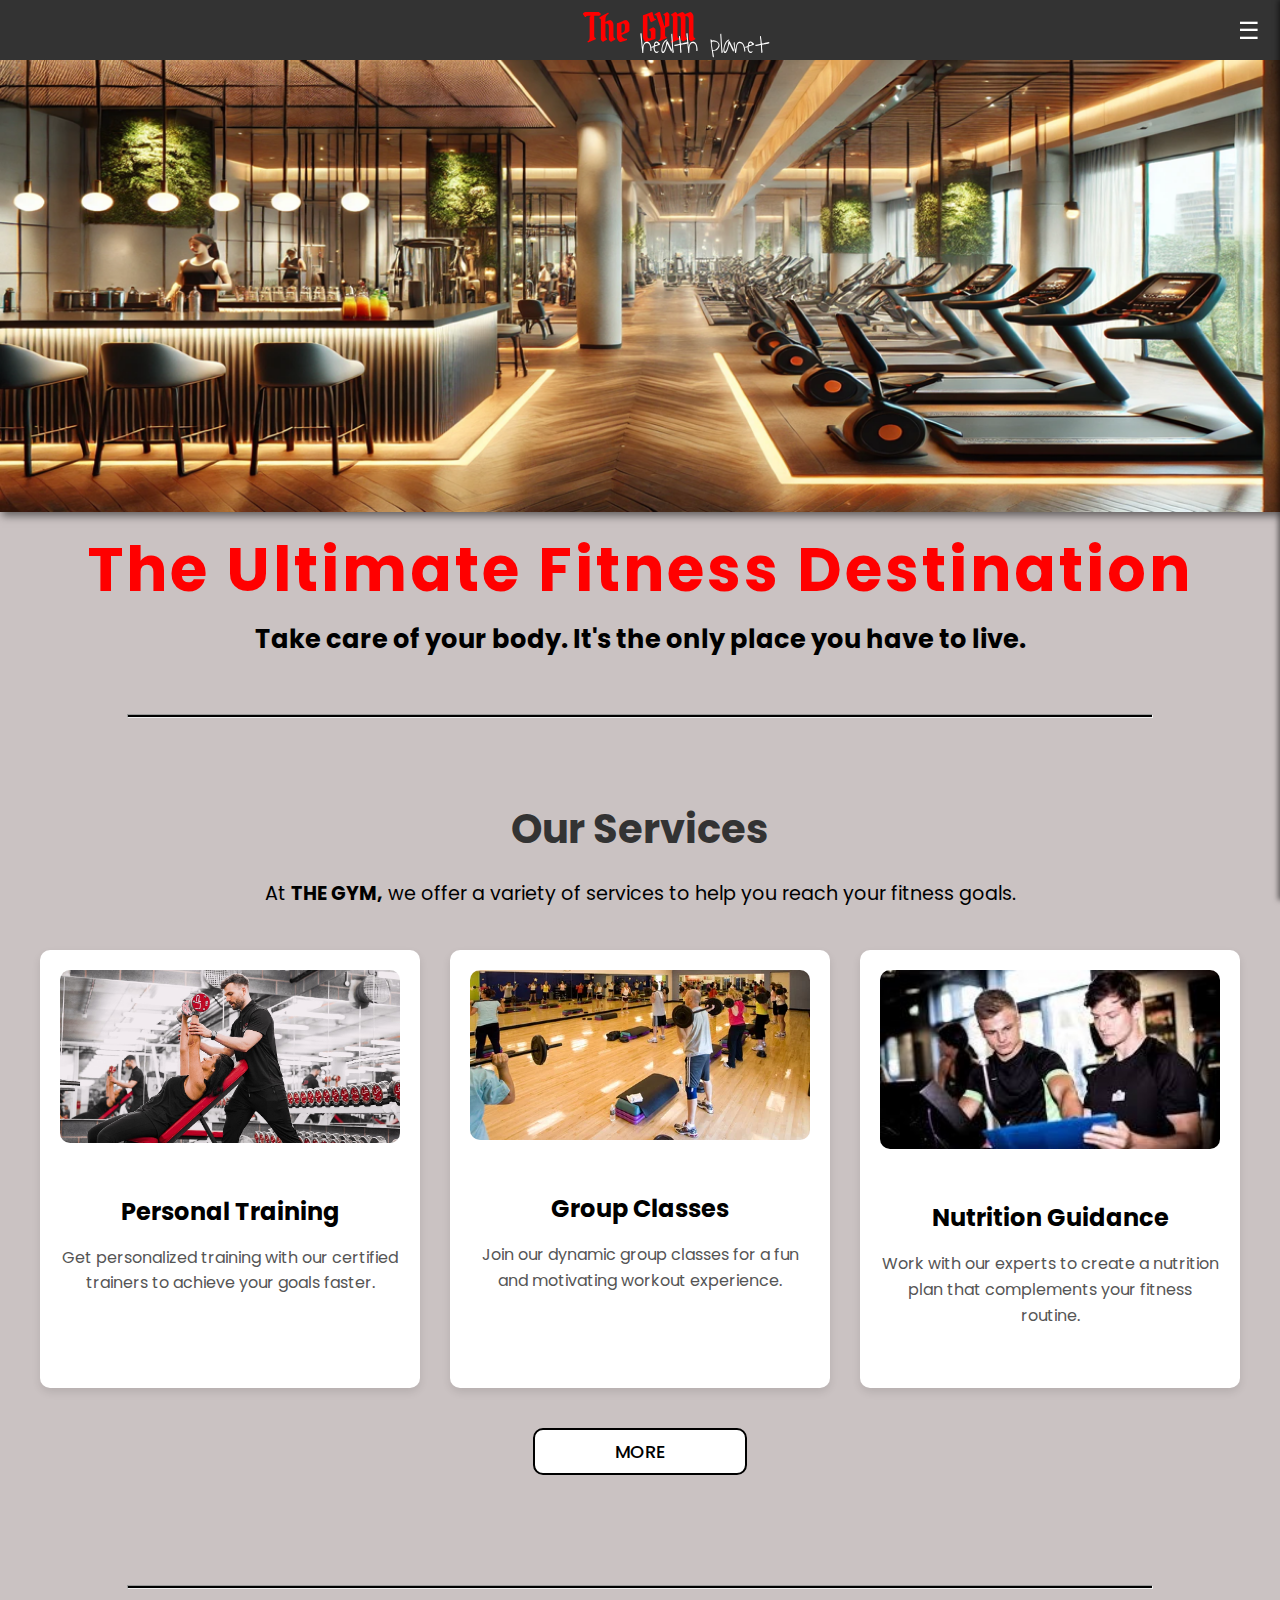
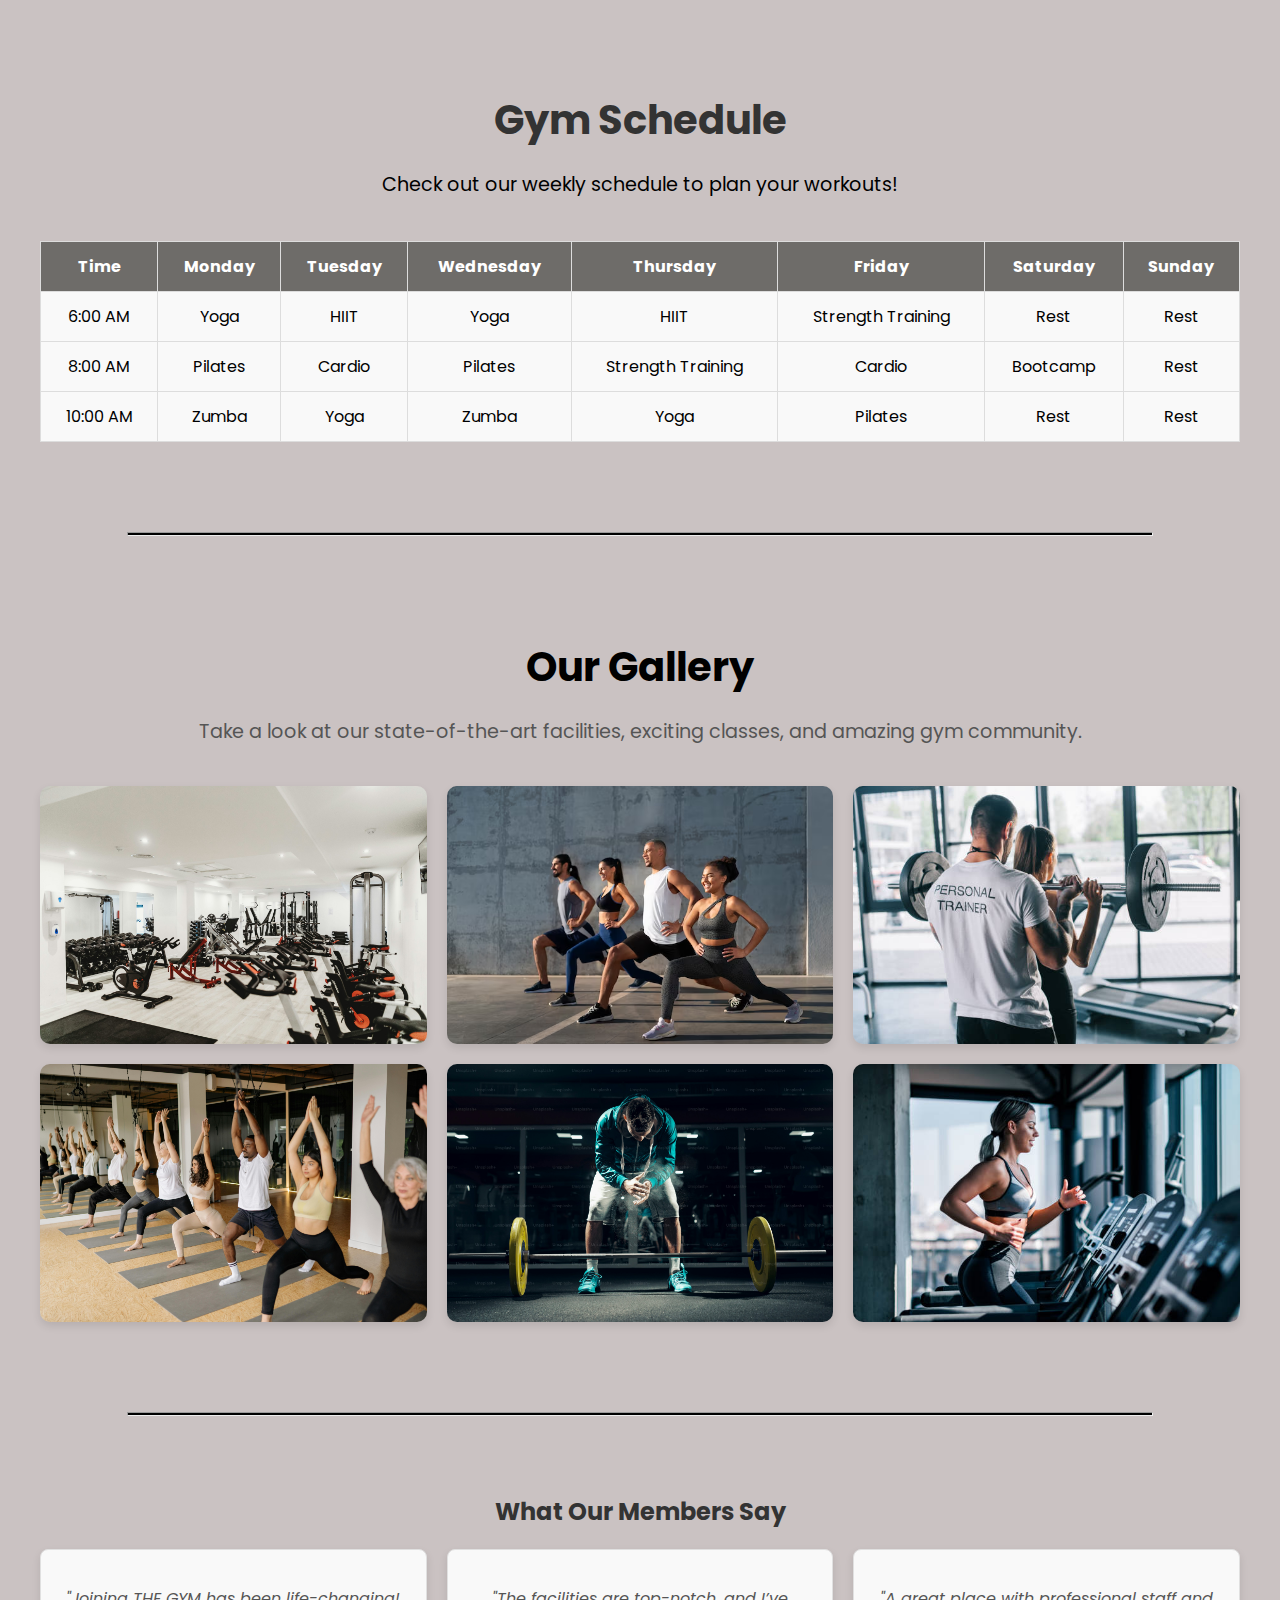
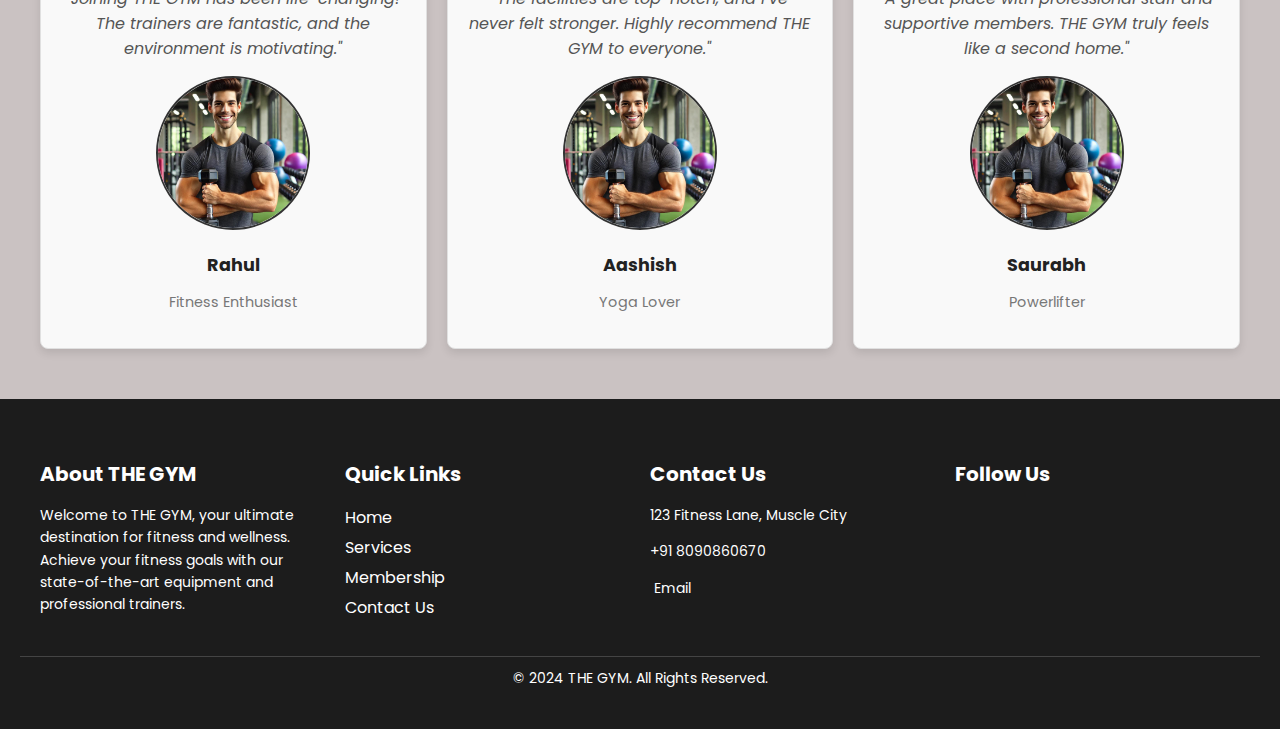
<file: index.html>
<!DOCTYPE html>
<html lang="en">
<head>
  <meta charset="UTF-8">
  <meta name="viewport" content="width=device-width, initial-scale=1.0">
  <title>The GYM | Fitness</title>
  <link rel="stylesheet" href="style.css">
  <link rel="logo" href="images/logo.png">
    
  <link href="https://fonts.googleapis.com/css2?family=Bokor&family=Poppins:ital,wght@0,100;0,200;0,300;0,400;0,500;0,600;0,700;0,800;0,900;1,100;1,200;1,300;1,400;1,500;1,600;1,700;1,800;1,900&family=Waiting+for+the+Sunrise&display=swap" rel="stylesheet">
  <link
      href="https://fonts.googleapis.com/css2?family=Bokor&family=Waiting+for+the+Sunrise&display=swap" rel="stylesheet"/>
    <link
      href="https://fonts.googleapis.com/css2?family=Bokor&display=swap" rel="stylesheet"/>
      <link rel="stylesheet" href="https://cdnjs.cloudflare.com/ajax/libs/font-awesome/6.7.1/css/all.min.css" integrity="sha512-5Hs3dF2AEPkpNAR7UiOHba+lRSJNeM2ECkwxUIxC1Q/FLycGTbNapWXB4tP889k5T5Ju8fs4b1P5z/iB4nMfSQ==" crossorigin="anonymous" referrerpolicy="no-referrer" />
</head>
<body>
  <nav class="navbar">
    <div class="logo">
    
       The GYM
    </div>
    
    <div class="tag" id="tag">health planet</div>
    <div class="menu-toggle" id="menu-toggle">&#9776;</div>
  </nav>

  <div class="sidebar" id="sidebar">
    <div class="close-btn" id="close-btn">&times;</div>
    <ul class="sidebar-menu">
      <li><a href="#"><i class="fa-solid fa-house"></i>Home</a></li>
      <li><a href="#services"><i class="fa-solid fa-screwdriver-wrench"></i>Services</a></li>
      <li><a href="#schedule"><i class="fa-solid fa-clipboard-list"></i>Schedule</a></li>
      <li><a href="memberships.html
        "><i class="fa-solid fa-coins"></i>Membership</a></li>
      <li><a href="about.html"><i class="fa-solid fa-address-card"></i>About Us</a></li>
      <li><a href="contactus.html"><i class="fa-solid fa-address-book"></i>Contact Us</a></li>
      <li><a href="#gallery"><i class="fa-solid fa-image"></i>Gallery</a></li>
      <li><a href="ourgym.html"><i class="fa-solid fa-code-branch"></i>Our Branches</a></li>
      <li><a href="#testimonials"><i class="fa-solid fa-comments"></i>Testimonials</a></li>
    </ul>
    <div class="login">
      <a href="login.html">Login</a>
      <a href="register.html">Register</a>
    </div>
  </div>
  <div class="overlay" id="overlay"></div>
 
    <div class="slideshow-container">
      <!-- Slides -->
      <div class="mySlides fade">
        <img src="images/slide1.png" alt="Slide 1">
      </div>
      <div class="mySlides fade">
        <img src="images/slide2.png" alt="Slide 2">
      </div>
      <div class="mySlides fade">
        <img src="images/slide3.png" alt="Slide 3">
      </div>
      <div class="heading">
        <h1>The Ultimate Fitness Destination</h1>
        <p>Take care of your body. It's the only place you have to live.</p>
      </div>
    </div>  

<hr>


    <section class="services-section" id="services">
      <div class="container">
        <h2>Our Services</h2>
        <p>At <b>THE GYM,</b> we offer a variety of services to help you reach your fitness goals.</p>
        <div class="services">
          <div class="service-item">
            <img src="images/services1.jpg" alt="Personal Training">
            <h3>Personal Training</h3>
            <p>Get personalized training with our certified trainers to achieve your goals faster.</p>
          </div>
          <div class="service-item">
            <img src="images/services2.avif" alt="Group Classes">
            <h3>Group Classes</h3>
            <p>Join our dynamic group classes for a fun and motivating workout experience.</p>
          </div>
          <div class="service-item">
            <img src="images/services3.jpg" alt="Nutrition Guidance">
            <h3>Nutrition Guidance</h3>
            <p>Work with our experts to create a nutrition plan that complements your fitness routine.</p>
          </div>
        </div>
      </div>
      <button class="more-btn">MORE</button>
    </section>
    <hr>

    <section class="schedule-section" id="schedule">
      <div class="container">
        <h2>Gym Schedule</h2>
        <p>Check out our weekly schedule to plan your workouts!</p>
        <div class="schedule-table">
          <table>
            <thead>
              <tr>
                <th>Time</th>
                <th>Monday</th>
                <th>Tuesday</th>
                <th>Wednesday</th>
                <th>Thursday</th>
                <th>Friday</th>
                <th>Saturday</th>
                <th>Sunday</th>
              </tr>
            </thead>
            <tbody>
              <tr>
                <td>6:00 AM</td>
                <td>Yoga</td>
                <td>HIIT</td>
                <td>Yoga</td>
                <td>HIIT</td>
                <td>Strength Training</td>
                <td>Rest</td>
                <td>Rest</td>
              </tr>
              <tr>
                <td>8:00 AM</td>
                <td>Pilates</td>
                <td>Cardio</td>
                <td>Pilates</td>
                <td>Strength Training</td>
                <td>Cardio</td>
                <td>Bootcamp</td>
                <td>Rest</td>
              </tr>
              <tr>
                <td>10:00 AM</td>
                <td>Zumba</td>
                <td>Yoga</td>
                <td>Zumba</td>
                <td>Yoga</td>
                <td>Pilates</td>
                <td>Rest</td>
                <td>Rest</td>
              </tr>
              <!-- Add more rows as needed -->
            </tbody>
          </table>
        </div>
      </div>
    </section>
    <hr>
    <section class="gallery" id="gallery">
      <h2>Our Gallery</h2>
      <p>Take a look at our state-of-the-art facilities, exciting classes, and amazing gym community.</p>
      <div class="gallery-container">
        <div class="gallery-item"><img src="images/gym equipment.jpg" alt="Gym Equipment"></div>
        <div class="gallery-item"><img src="images/group workout.avif" alt="Group Workout"></div>
        <div class="gallery-item"><img src="images/personal training.jpg" alt="Personal Training"></div>
        <div class="gallery-item"><img src="images/yoga.jpg" alt="Yoga Class"></div>
        <div class="gallery-item"><img src="images/weight lifting.jpg" alt="Weightlifting Area"></div>
        <div class="gallery-item"><img src="images/cardio machine.jpg" alt="Cardio Machines"></div>
      </div>
    </section>
    <hr>
    <section class="testimonials" id="testimonials">
      <div class="container">
        <h2 class="section-title">What Our Members Say</h2>
        <div class="testimonial-grid">
          <div class="testimonial">
            <p class="quote">"Joining THE GYM has been life-changing! The trainers are fantastic, and the environment is motivating."</p>
            <div class="author">
              <img src="images/review1.jpg" alt="John Doe">
              <h4>Rahul</h4>
              <p>Fitness Enthusiast</p>
            </div>
          </div>
          <div class="testimonial">
            <p class="quote">"The facilities are top-notch, and I’ve never felt stronger. Highly recommend THE GYM to everyone."</p>
            <div class="author">
              <img src="images/review1.jpg" alt="Jane Smith">
              <h4>Aashish</h4>
              <p>Yoga Lover</p>
            </div>
          </div>
          <div class="testimonial">
            <p class="quote">"A great place with professional staff and supportive members. THE GYM truly feels like a second home."</p>
            <div class="author">
              <img src="images/review1.jpg" alt="Michael Brown">
              <h4>Saurabh</h4>
              <p>Powerlifter</p>
            </div>
          </div>
        </div>
      </div>
    </section>
    

    <footer class="gym-footer">
      <div class="footer-container">
        <!-- About Section -->
        <div class="footer-about">
          <h3>About THE GYM</h3>
          <p>Welcome to THE GYM, your ultimate destination for fitness and wellness. Achieve your fitness goals with our state-of-the-art equipment and professional trainers.</p>
        </div>
    
        <!-- Quick Links -->
        <div class="footer-links">
          <h3>Quick Links</h3>
          <ul>
            <li><a href="index.html">Home</a></li>
            <li><a href="#services">Services</a></li>
            <li><a href="membership.html">Membership</a></li>
            <li><a href="contactus.html">Contact Us</a></li>
          </ul>
        </div>
    
        <!-- Contact Section -->
        <div class="footer-contact">
          <h3>Contact Us</h3>
          <p><i class="fa fa-map-marker"></i> 123 Fitness Lane, Muscle City</p>
          <p><i class="fa fa-phone"></i> +91 8090860670</p>
          <p><i class="fa fa-envelope"></i>&nbsp;<a style="color: white; text-decoration: none;" href="mailto:himanshu560hi@gmail.com" class="icon-email">Email</a></p>
        </div>
    
        <!-- Social Media Section -->
        <div class="footer-social">
          <h3>Follow Us</h3>
          <div class="social-icons">
            <a href="#"><i class="fa-brands fa-whatsapp"></i></a>
            <a href="#"><i class="fa-brands fa-twitter"></i></a>
            <a href="#"><i class="fa-brands fa-instagram"></i></a>
            <a href="#"><i class="fa-brands fa-linkedin"></i></i></a>
          </div>
        </div>
      </div>
    
      <div class="footer-bottom">
        <p>&copy; 2024 THE GYM. All Rights Reserved.</p>
      </div>
    </footer>
    


  <script src="script.js"></script>
</body>
</html>
</file>
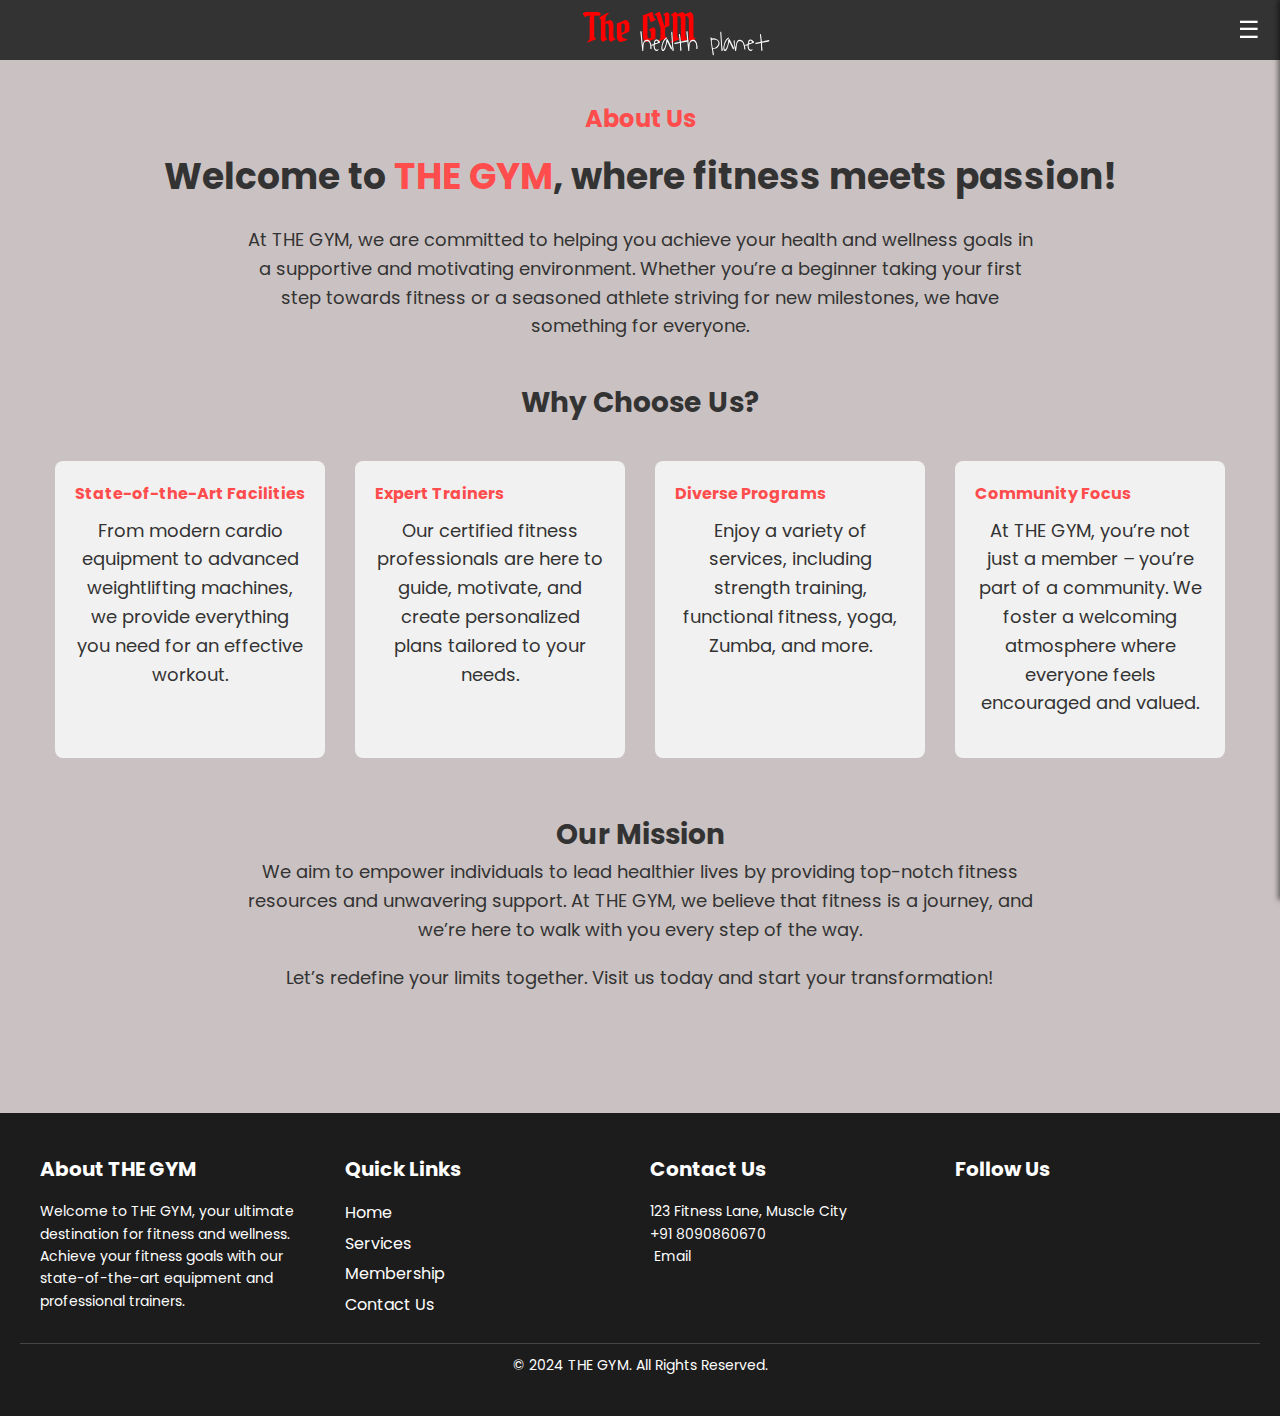
<file: about.html>
<!DOCTYPE html>
<html lang="en">
  <head>
    <meta charset="UTF-8" />
    <meta name="viewport" content="width=device-width, initial-scale=1" />
    <title>About Us - THE GYM</title>
    <link rel="logo" href="images/logo.png">
    <link rel="stylesheet" href="about.css" />
    <link
      href="https://fonts.googleapis.com/css2?family=Bokor&family=Poppins:ital,wght@0,100;0,200;0,300;0,400;0,500;0,600;0,700;0,800;0,900;1,100;1,200;1,300;1,400;1,500;1,600;1,700;1,800;1,900&family=Waiting+for+the+Sunrise&display=swap"
      rel="stylesheet"
    />
    <link
      href="https://fonts.googleapis.com/css2?family=Bokor&family=Waiting+for+the+Sunrise&display=swap"
      rel="stylesheet"
    />
    <link
      href="https://fonts.googleapis.com/css2?family=Bokor&display=swap"
      rel="stylesheet"
    />
    <link
      rel="stylesheet"
      href="https://cdnjs.cloudflare.com/ajax/libs/font-awesome/6.7.1/css/all.min.css"
      integrity="sha512-5Hs3dF2AEPkpNAR7UiOHba+lRSJNeM2ECkwxUIxC1Q/FLycGTbNapWXB4tP889k5T5Ju8fs4b1P5z/iB4nMfSQ=="
      crossorigin="anonymous"
      referrerpolicy="no-referrer"
    />
  </head>
  <body>
    <nav class="navbar">
      <div class="logo">The GYM</div>

      <div class="tag">health planet</div>
      <div class="menu-toggle" id="menu-toggle">&#9776;</div>
    </nav>

    <div class="sidebar" id="sidebar">
      <div class="close-btn" id="close-btn">&times;</div>
      <ul class="sidebar-menu">
        <li><a href="index.html"><i class="fa-solid fa-house"></i>Home</a></li>
        <li><a href="index.html#services"><i class="fa-solid fa-screwdriver-wrench"></i>Services</a></li>
        <li><a href="index.html#schedule"><i class="fa-solid fa-clipboard-list"></i>Schedule</a></li>
        <li><a href="membership.html"><i class="fa-solid fa-coins"></i>Membership</a></li>
        <li><a href="about.html"><i class="fa-solid fa-address-card"></i>About Us</a></li>
        <li><a href="contactus.html"><i class="fa-solid fa-address-book"></i>Contact Us</a></li>
        <li><a href="index.html#gallery"><i class="fa-solid fa-image"></i>Gallery</a></li>
        <li><a href="ourgym.html"><i class="fa-solid fa-code-branch"></i>Our Branches</a></li>
        <li><a href="index.html#testimonials"><i class="fa-solid fa-comments"></i>Testimonials</a></li>
      </ul>
    </div>
    <div class="overlay" id="overlay"></div>

    <section class="about-section">
      <div class="container">
        <h2>About Us</h2>
        <h1>Welcome to <span>THE GYM</span>, where fitness meets passion!</h1>

        <p>
          At THE GYM, we are committed to helping you achieve your health and
          wellness goals in a supportive and motivating environment. Whether
          you’re a beginner taking your first step towards fitness or a seasoned
          athlete striving for new milestones, we have something for everyone.
        </p>

        <h3>Why Choose Us?</h3>
        <ul class="features">
          <li>
            <h4>State-of-the-Art Facilities</h4>
            <p>
              From modern cardio equipment to advanced weightlifting machines,
              we provide everything you need for an effective workout.
            </p>
          </li>
          <li>
            <h4>Expert Trainers</h4>
            <p>
              Our certified fitness professionals are here to guide, motivate,
              and create personalized plans tailored to your needs.
            </p>
          </li>
          <li>
            <h4>Diverse Programs</h4>
            <p>
              Enjoy a variety of services, including strength training,
              functional fitness, yoga, Zumba, and more.
            </p>
          </li>
          <li>
            <h4>Community Focus</h4>
            <p>
              At THE GYM, you’re not just a member – you’re part of a community.
              We foster a welcoming atmosphere where everyone feels encouraged
              and valued.
            </p>
          </li>
        </ul>

        <h3>Our Mission</h3>
        <p>
          We aim to empower individuals to lead healthier lives by providing
          top-notch fitness resources and unwavering support. At THE GYM, we
          believe that fitness is a journey, and we’re here to walk with you
          every step of the way.
        </p>

        <p>
          Let’s redefine your limits together. Visit us today and start your
          transformation!
        </p>
      </div>
    </section>
    <footer class="gym-footer">
        <div class="footer-container">
          <!-- About Section -->
          <div class="footer-about">
            <h3>About THE GYM</h3>
            <p>Welcome to THE GYM, your ultimate destination for fitness and wellness. Achieve your fitness goals with our state-of-the-art equipment and professional trainers.</p>
          </div>
      
          <!-- Quick Links -->
          <div class="footer-links">
            <h3>Quick Links</h3>
            <ul>
              <li><a href="index.html">Home</a></li>
              <li><a href="index.html#services">Services</a></li>
              <li><a href="membership.html">Membership</a></li>
              <li><a href="contactus.html">Contact Us</a></li>
            </ul>
          </div>
      
          <!-- Contact Section -->
          <div class="footer-contact">
            <h3>Contact Us</h3>
            <p><i class="fa fa-map-marker"></i> 123 Fitness Lane, Muscle City</p>
            <p><i class="fa fa-phone"></i> +91 8090860670</p>
            <p><i class="fa fa-envelope"></i>&nbsp;<a style="color: white; text-decoration: none;" href="mailto:himanshu560hi@gmail.com" class="icon-email">Email</a></p>
          </div>
      
          <!-- Social Media Section -->
          <div class="footer-social">
            <h3>Follow Us</h3>
            <div class="social-icons">
              <a href="#"><i class="fa-brands fa-whatsapp"></i></a>
              <a href="#"><i class="fa-brands fa-twitter"></i></a>
              <a href="#"><i class="fa-brands fa-instagram"></i></a>
              <a href="#"><i class="fa-brands fa-linkedin"></i></i></a>
            </div>
          </div>
        </div>
      
        <div class="footer-bottom">
          <p>&copy; 2024 THE GYM. All Rights Reserved.</p>
        </div>
      </footer>
      
    <script src="script.js">
    </script>
  </body>
</html>
</file>
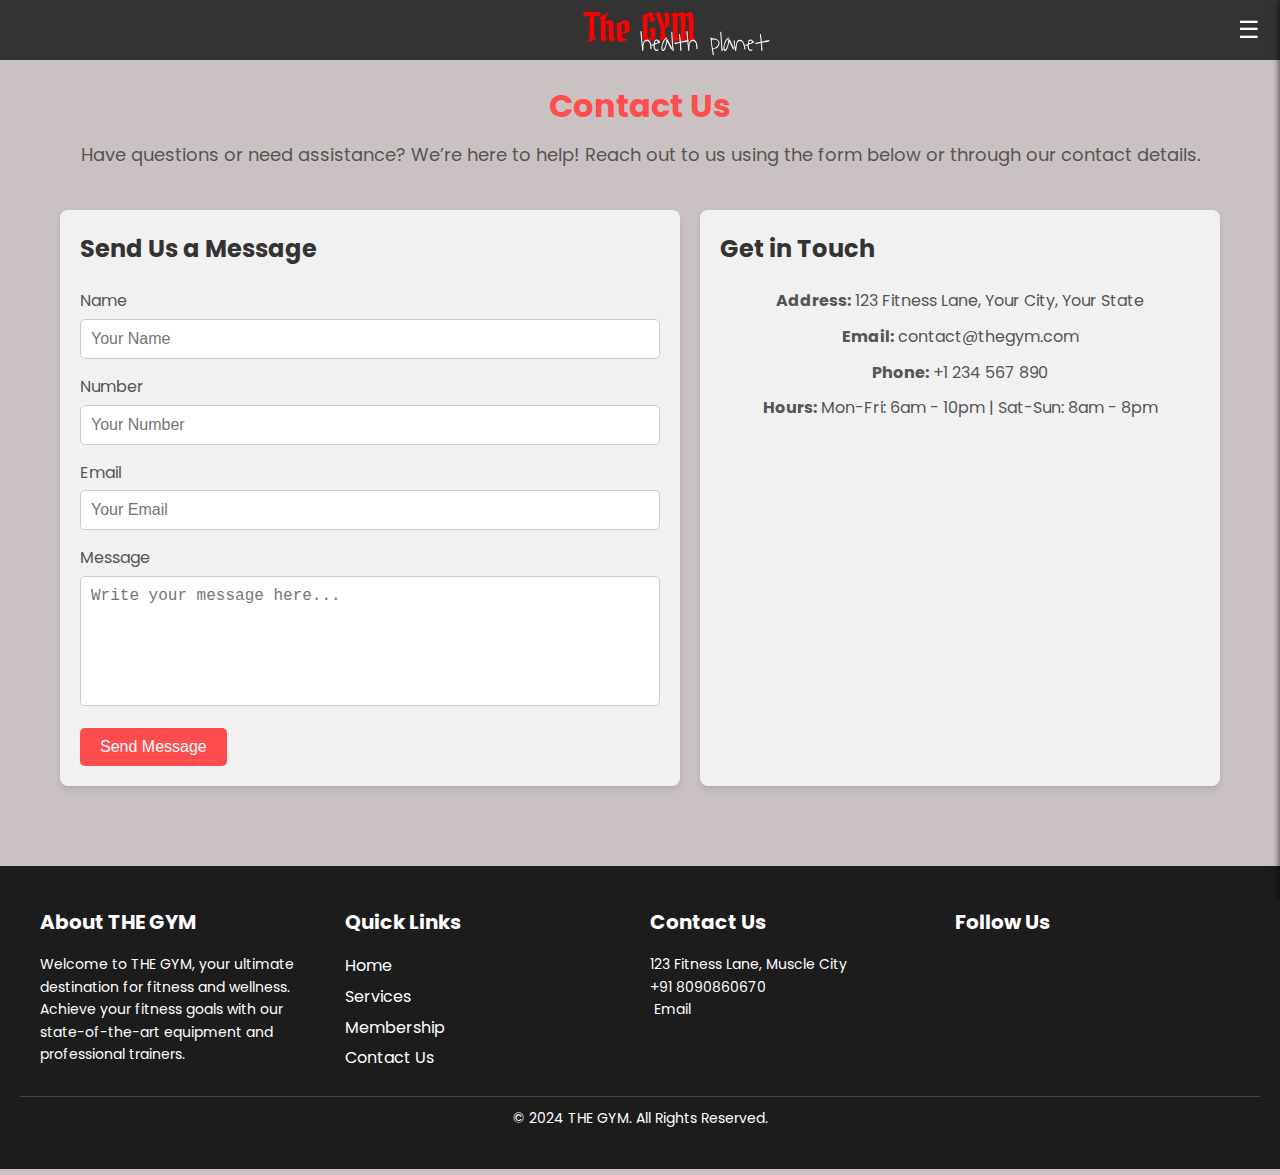
<file: contactus.html>
<!DOCTYPE html>
<html lang="en">
<head>
  <meta charset="UTF-8">
  <meta name="viewport" content="width=device-width, initial-scale=1.0">
  <title>Contact Us - THE GYM</title>
  <link rel="stylesheet" href="contactus.css">
  <link href="https://fonts.googleapis.com/css2?family=Bokor&family=Poppins:ital,wght@0,100;0,200;0,300;0,400;0,500;0,600;0,700;0,800;0,900;1,100;1,200;1,300;1,400;1,500;1,600;1,700;1,800;1,900&family=Waiting+for+the+Sunrise&display=swap" rel="stylesheet">
  <link
      href="https://fonts.googleapis.com/css2?family=Bokor&family=Waiting+for+the+Sunrise&display=swap" rel="stylesheet"/>
    <link
      href="https://fonts.googleapis.com/css2?family=Bokor&display=swap" rel="stylesheet"/>
      <link rel="stylesheet" href="https://cdnjs.cloudflare.com/ajax/libs/font-awesome/6.7.1/css/all.min.css" integrity="sha512-5Hs3dF2AEPkpNAR7UiOHba+lRSJNeM2ECkwxUIxC1Q/FLycGTbNapWXB4tP889k5T5Ju8fs4b1P5z/iB4nMfSQ==" crossorigin="anonymous" referrerpolicy="no-referrer" />
</head>
<body>
    <nav class="navbar">
        <div class="logo">
        
           The GYM
        </div>
        
        <div class="tag">health planet</div>
        <div class="menu-toggle" id="menu-toggle">&#9776;</div>
      </nav>
    
      <div class="sidebar" id="sidebar">
        <div class="close-btn" id="close-btn">&times;</div>
        <ul class="sidebar-menu">
          <li><a href="index.html">Home</a></li>
          <li><a href="index.html#services">Services</a></li>
          <li><a href="index.html#schedule">Schedule</a></li>
          <li><a href="membership.html">Membership</a></li>
          <li><a href="about.html">About Us</a></li>
          <li><a href="contactus.html">Contact Us</a></li>
          <li><a href="index.html#gallery">Gallery</a></li>
          <li><a href="ourgym.html">Our Branches</a></li>
          <li><a href="index.html#testimonials">Testimonials</a></li>
        </ul>
      </div>
      <div class="overlay" id="overlay"></div>
     
  <section class="contact-section">
    <div class="container">
      <h2>Contact Us</h2>
      <p>Have questions or need assistance? We’re here to help! Reach out to us using the form below or through our contact details.</p>

      <div class="contact-container">
        <!-- Contact Form -->
        <div class="contact-form">
          <h3>Send Us a Message</h3>
          <form action="https://getform.io/f/akkkdmoa" method="post">
            <div class="form-group">
              <label for="name">Name</label>
              <input type="text" id="name" name="name" placeholder="Your Name" required>
            </div>
            <div class="form-group">
              <label for="tel">Number</label>
              <input type="tel" id="tel" name="tel" placeholder="Your Number" required>
            </div>
            <div class="form-group">
              <label for="email">Email</label>
              <input type="email" id="email" name="email" placeholder="Your Email" required>
            </div>
            <div class="form-group">
              <label for="message">Message</label>
              <textarea id="message" name="message" placeholder="Write your message here..." rows="6" required></textarea>
            </div>
            <button type="submit" class="btn-submit">Send Message</button>
          </form>
        </div>

        <!-- Contact Info -->
        <div class="contact-info">
          <h3>Get in Touch</h3>
          <p><strong>Address:</strong> 123 Fitness Lane, Your City, Your State</p>
          <p><strong>Email:</strong> contact@thegym.com</p>
          <p><strong>Phone:</strong> +1 234 567 890</p>
          <p><strong>Hours:</strong> Mon-Fri: 6am - 10pm | Sat-Sun: 8am - 8pm</p>
        </div>
      </div>
    </div>
  </section>




  <footer class="gym-footer">
    <div class="footer-container">
      <!-- About Section -->
      <div class="footer-about">
        <h3>About THE GYM</h3>
        <p>Welcome to THE GYM, your ultimate destination for fitness and wellness. Achieve your fitness goals with our state-of-the-art equipment and professional trainers.</p>
      </div>
  
      <!-- Quick Links -->
      <div class="footer-links">
        <h3>Quick Links</h3>
        <ul>
          <li><a href="index.html">Home</a></li>
          <li><a href="index.html#services">Services</a></li>
          <li><a href="membership.html">Membership</a></li>
          <li><a href="#">Contact Us</a></li>
        </ul>
      </div>
  
      <!-- Contact Section -->
      <div class="footer-contact">
        <h3>Contact Us</h3>
        <p><i class="fa fa-map-marker"></i> 123 Fitness Lane, Muscle City</p>
        <p><i class="fa fa-phone"></i> +91 8090860670</p>
        <p><i class="fa fa-envelope"></i>&nbsp;<a style="color: white; text-decoration: none;" href="mailto:himanshu560hi@gmail.com" class="icon-email">Email</a></p>
      </div>
  
      <!-- Social Media Section -->
      <div class="footer-social">
        <h3>Follow Us</h3>
        <div class="social-icons">
          <a href="#"><i class="fa-brands fa-whatsapp"></i></a>
          <a href="#"><i class="fa-brands fa-twitter"></i></a>
          <a href="#"><i class="fa-brands fa-instagram"></i></a>
          <a href="#"><i class="fa-brands fa-linkedin"></i></i></a>
        </div>
      </div>
    </div>
  
    <div class="footer-bottom">
      <p>&copy; 2024 THE GYM. All Rights Reserved.</p>
    </div>
  </footer>
  






<script src="script.js"></script>
</body>
</html>
</file>
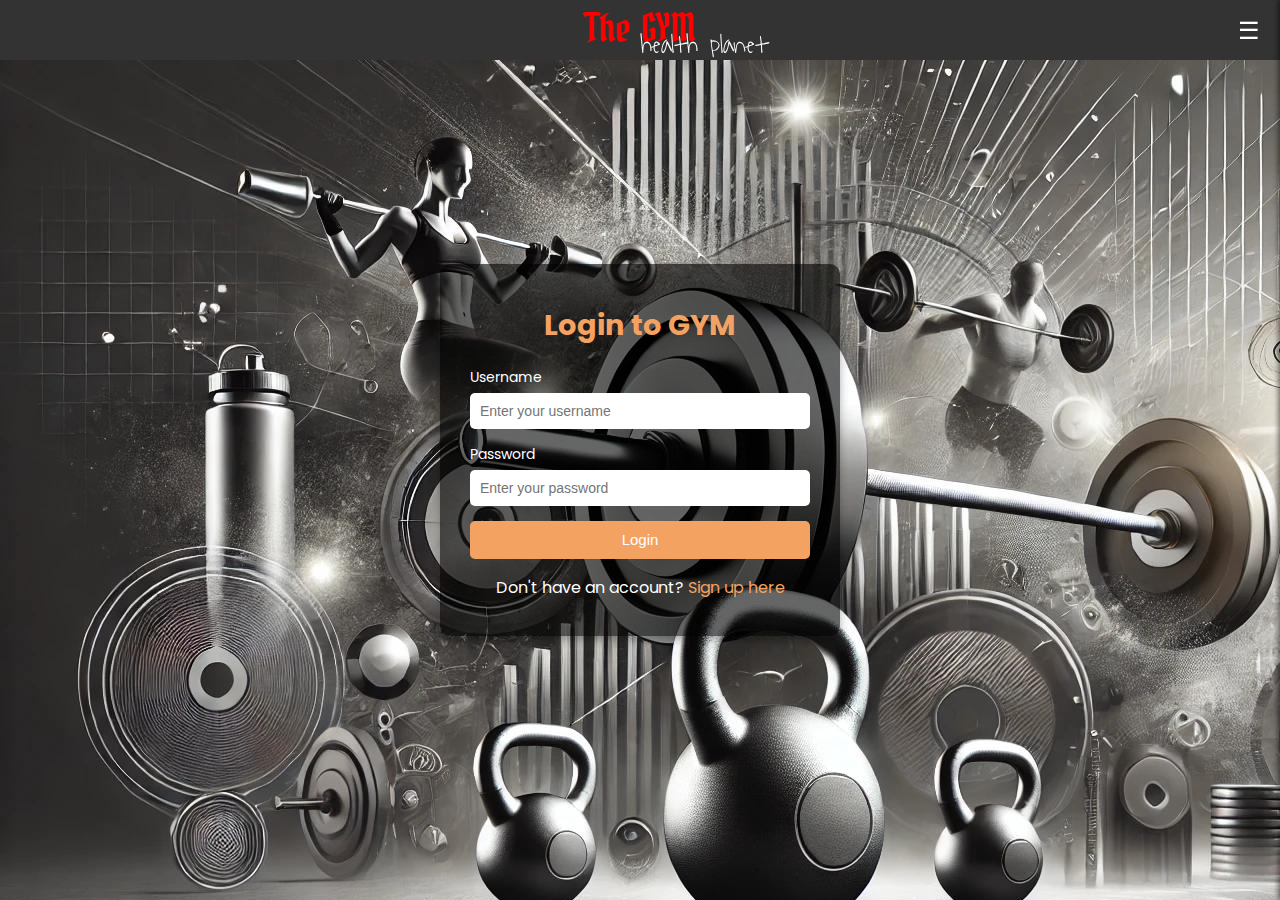
<file: login.html>
<!DOCTYPE html>
<html lang="en">
<head>
    <meta charset="UTF-8">
    <meta name="viewport" content="width=device-width, initial-scale=1.0">
    <title>Login | THE GYM</title>
    <link rel="stylesheet" href="login.css">
    <link rel="logo" href="images/logo.png">
    
    <link href="https://fonts.googleapis.com/css2?family=Bokor&family=Poppins:ital,wght@0,100;0,200;0,300;0,400;0,500;0,600;0,700;0,800;0,900;1,100;1,200;1,300;1,400;1,500;1,600;1,700;1,800;1,900&family=Waiting+for+the+Sunrise&display=swap" rel="stylesheet">
    <link
        href="https://fonts.googleapis.com/css2?family=Bokor&family=Waiting+for+the+Sunrise&display=swap" rel="stylesheet"/>
      <link
        href="https://fonts.googleapis.com/css2?family=Bokor&display=swap" rel="stylesheet"/>
        <link rel="stylesheet" href="https://cdnjs.cloudflare.com/ajax/libs/font-awesome/6.7.1/css/all.min.css" integrity="sha512-5Hs3dF2AEPkpNAR7UiOHba+lRSJNeM2ECkwxUIxC1Q/FLycGTbNapWXB4tP889k5T5Ju8fs4b1P5z/iB4nMfSQ==" crossorigin="anonymous" referrerpolicy="no-referrer" />
</head>
<body>
    <nav class="navbar">
        <div class="logo">
          <!-- <img src="logo.png" alt=""> -->
           The GYM
        </div>
        
        <div class="tag">health planet</div>
        <div class="menu-toggle" id="menu-toggle">&#9776;</div>
    </nav>
    
      <div class="sidebar" id="sidebar">
        <div class="close-btn" id="close-btn">&times;</div>
        <ul class="sidebar-menu">
          <li><a href="index.html"><i class="fa-solid fa-house"></i>Home</a></li>
          <li><a href="index.html#services"><i class="fa-solid fa-screwdriver-wrench"></i>Services</a></li>
          <li><a href="index.html#schedule"><i class="fa-solid fa-clipboard-list"></i>Schedule</a></li>
          <li><a href="membership.html"><i class="fa-solid fa-coins"></i>Membership</a></li>
          <li><a href="about.html"><i class="fa-solid fa-address-card"></i>About Us</a></li>
          <li><a href="contactus.html"><i class="fa-solid fa-address-book"></i>Contact Us</a></li>
          <li><a href="index.html#gallery"><i class="fa-solid fa-image"></i>Gallery</a></li>
          <li><a href="ourgym.html"><i class="fa-solid fa-code-branch"></i>Our Branches</a></li>
          <li><a href="index.html#testimonials"><i class="fa-solid fa-comments"></i>Testimonials</a></li>
        </ul>
      </div>
      <div class="overlay" id="overlay"></div>
    
    <div class="login-container">
        <h1>Login to GYM</h1>
        <form action="/login" method="post">
            <div class="form-group">
                <label for="username">Username</label>
                <input type="text" id="username" name="username" placeholder="Enter your username" required>
            </div>
            <div class="form-group">
                <label for="password">Password</label>
                <input type="password" id="password" name="password" placeholder="Enter your password" required>
            </div>
            <button type="submit" class="login-button"><a href="index.html">Login</a></button>
        </form>
        <div class="form-footer">
            <p>Don't have an account? <a href="register.html">Sign up here</a></p>
        </div>
    </div>
    <script src="script.js"></script>
</body>
</html>
</file>
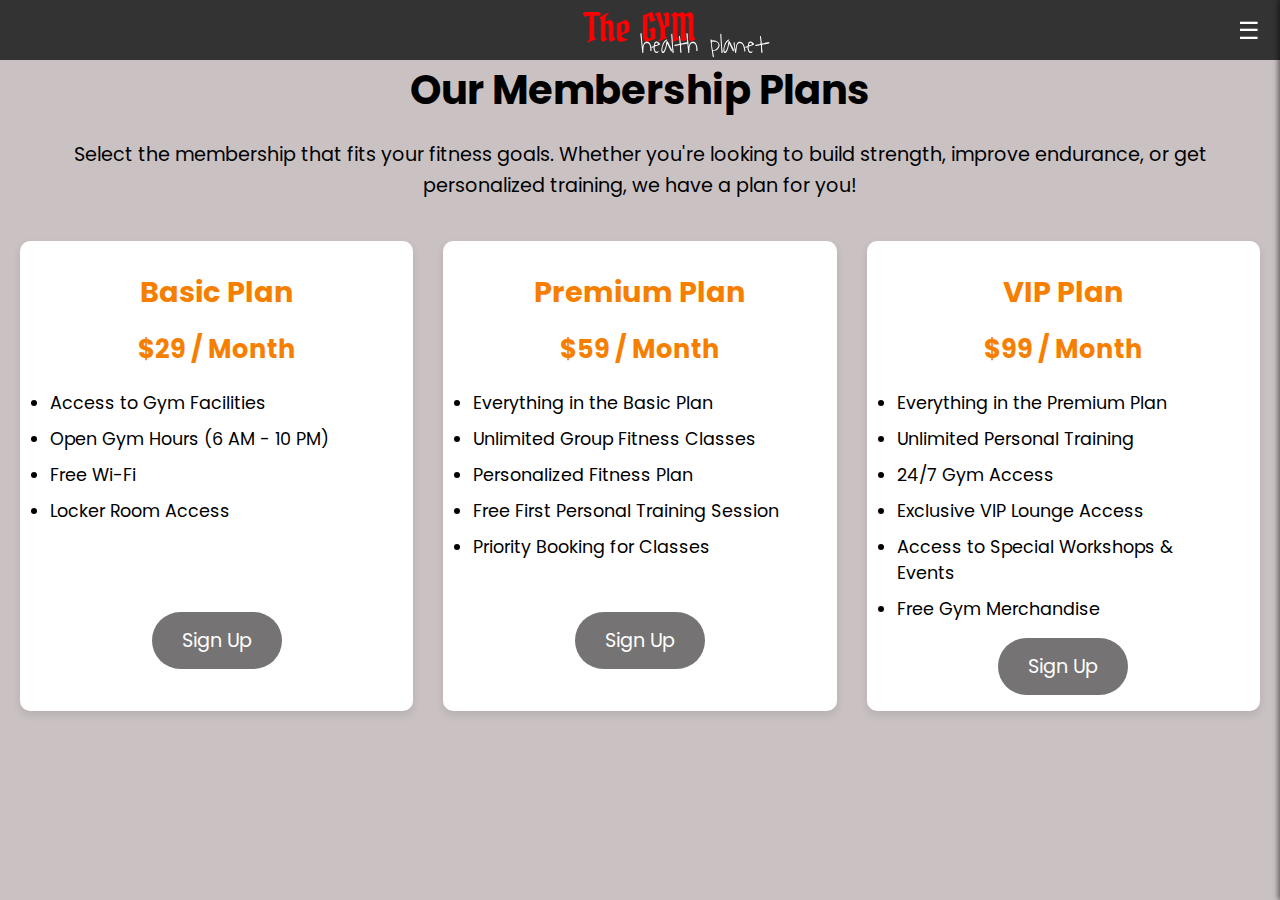
<file: membership.html>
<!DOCTYPE html>
<html lang="en">
<head>
  <meta charset="UTF-8">
  <meta name="viewport" content="width=device-width, initial-scale=1.0">
  <title>Membership - THE GYM</title>
  <link rel="stylesheet" href="membership.css">
  
  <link href="https://fonts.googleapis.com/css2?family=Bokor&family=Poppins:ital,wght@0,100;0,200;0,300;0,400;0,500;0,600;0,700;0,800;0,900;1,100;1,200;1,300;1,400;1,500;1,600;1,700;1,800;1,900&family=Waiting+for+the+Sunrise&display=swap" rel="stylesheet">
  <link
      href="https://fonts.googleapis.com/css2?family=Bokor&family=Waiting+for+the+Sunrise&display=swap" rel="stylesheet"/>
    <link
      href="https://fonts.googleapis.com/css2?family=Bokor&display=swap" rel="stylesheet"/>
</head>
<body>
    <nav class="navbar">
        <div class="logo">
          <!-- <img src="logo.png" alt=""> -->
           The GYM
        </div>
        
        <div class="tag">health planet</div>
        <div class="menu-toggle" id="menu-toggle">&#9776;</div>
    </nav>
    
      <div class="sidebar" id="sidebar">
        <div class="close-btn" id="close-btn">&times;</div>
        <ul class="sidebar-menu">
          <li><a href="index.html">Home</a></li>
          <li><a href="index.html#services">Services</a></li>
          <li><a href="index.html#schedule">Schedule</a></li>
          <li><a href="#membership">Membership</a></li>
          <li><a href="about.html">About Us</a></li>
          <li><a href="contactus.html">Contact Us</a></li>
          <li><a href="index.html#gallery">Gallery</a></li>
          <li><a href="ourgym.html">Our Branches</a></li>
          <li><a href="index.html#testimonials">Testimonials</a></li>
        </ul>
      </div>
      <div class="overlay" id="overlay"></div>
    
  <!-- Main Content Area -->
  <section class="membership-plans" id="membership">
    <div class="container">
      <h2>Our Membership Plans</h2>
      <p>Select the membership that fits your fitness goals. Whether you're looking to build strength, improve endurance, or get personalized training, we have a plan for you!</p>
  
      <div class="plans-container">
        <!-- Basic Plan -->
        <div class="plan">
          <h3>Basic Plan</h3>
          <p class="price">$29 / Month</p>
          <ul class="features">
            <li>Access to Gym Facilities</li>
            <li>Open Gym Hours (6 AM - 10 PM)</li>
            <li>Free Wi-Fi</li>
            <li>Locker Room Access</li>
            <li style="color: white;"></li>
            <li style="color: white;"></li>
          </ul>
         
          <a href="#signup" class="cta-button">Sign Up</a>
        </div>
  
        <!-- Premium Plan -->
        <div class="plan">
          <h3>Premium Plan</h3>
          <p class="price">$59 / Month</p>
          <ul class="features">
            <li>Everything in the Basic Plan</li>
            <li>Unlimited Group Fitness Classes</li>
            <li>Personalized Fitness Plan</li>
            <li>Free First Personal Training Session</li>
            <li>Priority Booking for Classes</li>
            <li style="color: white;"></li>
          </ul>
          

          <a href="#signup" class="cta-button">Sign Up</a>
        </div>
  
        <!-- VIP Plan -->
        <div class="plan">
          <h3>VIP Plan</h3>
          <p class="price">$99 / Month</p>
          <ul class="features">
            <li>Everything in the Premium Plan</li>
            <li>Unlimited Personal Training</li>
            <li>24/7 Gym Access</li>
            <li>Exclusive VIP Lounge Access</li>
            <li>Access to Special Workshops & Events</li>
            <li>Free Gym Merchandise</li>
          </ul>
          <a href="#signup" class="cta-button">Sign Up</a>
        </div>
      </div>
    </div>
  </section>
  




    <script src="script.js"></script>
</body>
</html>
</file>
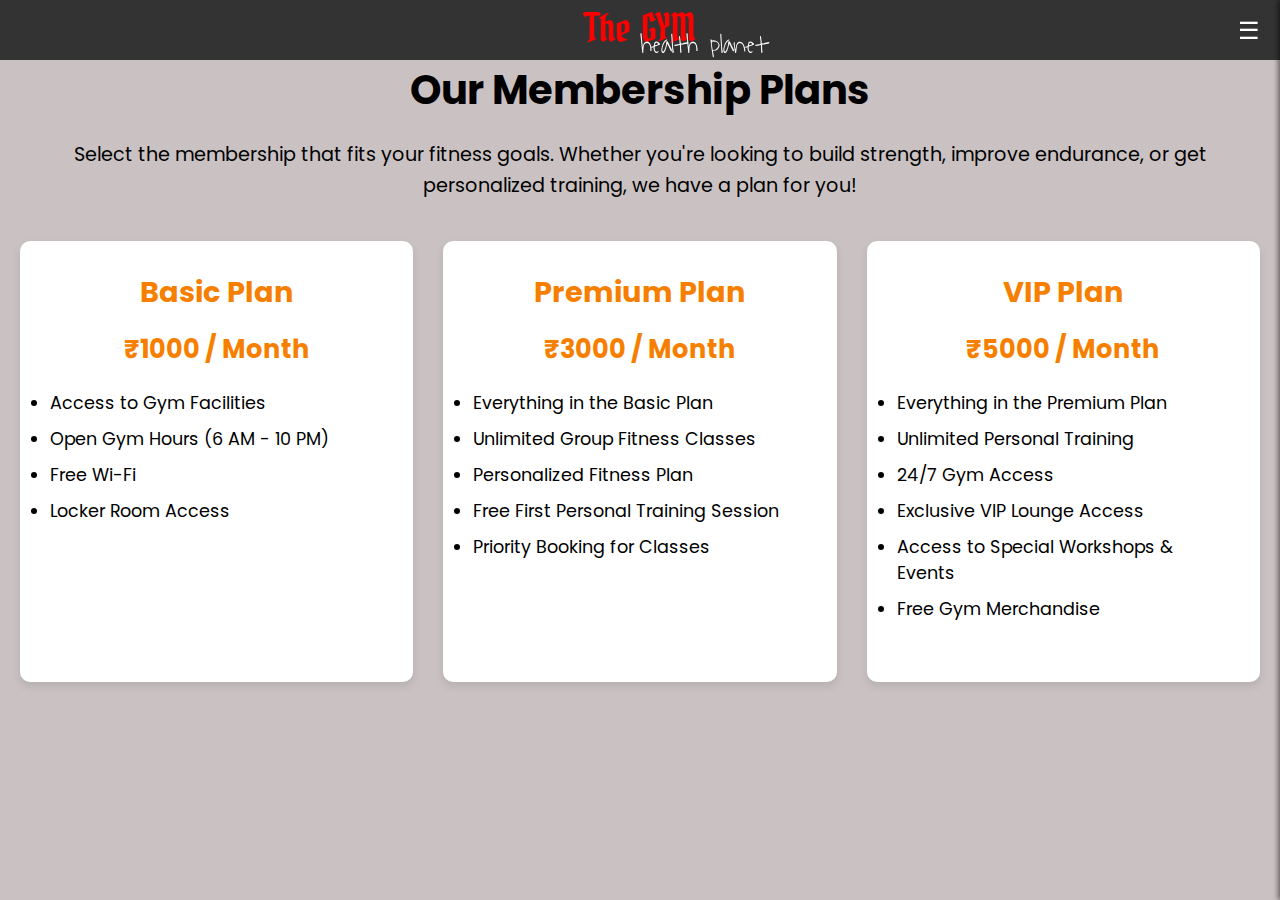
<file: memberships.html>
<!DOCTYPE html>
<html lang="en">
<head>
  <meta charset="UTF-8">
  <meta name="viewport" content="width=device-width, initial-scale=1.0">
  <title>Membership - THE GYM</title>
  <link rel="stylesheet" href="membership.css">
  <link rel="logo" href="images/logo.png">
    
  <link href="https://fonts.googleapis.com/css2?family=Bokor&family=Poppins:ital,wght@0,100;0,200;0,300;0,400;0,500;0,600;0,700;0,800;0,900;1,100;1,200;1,300;1,400;1,500;1,600;1,700;1,800;1,900&family=Waiting+for+the+Sunrise&display=swap" rel="stylesheet">
  <link
      href="https://fonts.googleapis.com/css2?family=Bokor&family=Waiting+for+the+Sunrise&display=swap" rel="stylesheet"/>
    <link
      href="https://fonts.googleapis.com/css2?family=Bokor&display=swap" rel="stylesheet"/>
      <link rel="stylesheet" href="https://cdnjs.cloudflare.com/ajax/libs/font-awesome/6.7.1/css/all.min.css" integrity="sha512-5Hs3dF2AEPkpNAR7UiOHba+lRSJNeM2ECkwxUIxC1Q/FLycGTbNapWXB4tP889k5T5Ju8fs4b1P5z/iB4nMfSQ==" crossorigin="anonymous" referrerpolicy="no-referrer" />

</head>
<body>
    <nav class="navbar">
        <div class="logo">
          <!-- <img src="logo.png" alt=""> -->
           The GYM
        </div>
        
        <div class="tag">health planet</div>
        <div class="menu-toggle" id="menu-toggle">&#9776;</div>
    </nav>
    
      <div class="sidebar" id="sidebar">
        <div class="close-btn" id="close-btn">&times;</div>
        <ul class="sidebar-menu">
          <li><a href="index.html"><i class="fa-solid fa-house"></i>Home</a></li>
          <li><a href="index.html#services"><i class="fa-solid fa-screwdriver-wrench"></i>Services</a></li>
          <li><a href="index.html#schedule"><i class="fa-solid fa-clipboard-list"></i>Schedule</a></li>
          <li><a href="#membership"><i class="fa-solid fa-coins"></i>Membership</a></li>
          <li><a href="about.html"><i class="fa-solid fa-address-card"></i>About Us</a></li>
          <li><a href="contactus.html"><i class="fa-solid fa-address-book"></i>Contact Us</a></li>
          <li><a href="index.html#gallery"><i class="fa-solid fa-image"></i>Gallery</a></li>
          <li><a href="ourgym.html"><i class="fa-solid fa-code-branch"></i>Our Branches</a></li>
          <li><a href="index.html#testimonials"><i class="fa-solid fa-comments"></i>Testimonials</a></li>
        </ul>
      </div>
      <div class="overlay" id="overlay"></div>
    
  <!-- Main Content Area -->
  <section class="membership-plans" id="membership">
    <div class="container">
      <h2>Our Membership Plans</h2>
      <p>Select the membership that fits your fitness goals. Whether you're looking to build strength, improve endurance, or get personalized training, we have a plan for you!</p>
  
      <div class="plans-container">
        <!-- Basic Plan -->
        <div class="plan">
          <h3>Basic Plan</h3>
          <p class="price">&#8377;1000 / Month</p>
          <ul class="features">
            <li>Access to Gym Facilities</li>
            <li>Open Gym Hours (6 AM - 10 PM)</li>
            <li>Free Wi-Fi</li>
            <li>Locker Room Access</li>
            <li style="color: white;"></li>
            <li style="color: white;"></li>
          </ul>
         
          <form><script src="https://checkout.razorpay.com/v1/payment-button.js" data-payment_button_id="pl_PUH4I3uswIR6Vj" async> </script> </form>
             </div>
  
        <!-- Premium Plan -->
        <div class="plan">
          <h3>Premium Plan</h3>
          <p class="price">&#8377;3000 / Month</p>
          <ul class="features">
            <li>Everything in the Basic Plan</li>
            <li>Unlimited Group Fitness Classes</li>
            <li>Personalized Fitness Plan</li>
            <li>Free First Personal Training Session</li>
            <li>Priority Booking for Classes</li>
            <li style="color: white;"></li>
          </ul>
          

          <form><script src="https://checkout.razorpay.com/v1/payment-button.js" data-payment_button_id="pl_PUGvoHaHnrJb15" async> </script> </form>
        </div>
  
        <!-- VIP Plan -->
        <div class="plan">
          <h3>VIP Plan</h3>
          <p class="price">&#8377;5000 / Month</p>
          <ul class="features">
            <li>Everything in the Premium Plan</li>
            <li>Unlimited Personal Training</li>
            <li>24/7 Gym Access</li>
            <li>Exclusive VIP Lounge Access</li>
            <li>Access to Special Workshops & Events</li>
            <li>Free Gym Merchandise</li>
          </ul>
          <form><script src="https://checkout.razorpay.com/v1/payment-button.js" data-payment_button_id="pl_PUGynVGOyG4tRM" async> </script> </form>
        </div>
      </div>
    </div>
  </section>
  




    <script src="script.js"></script>
</body>
</html>
</file>
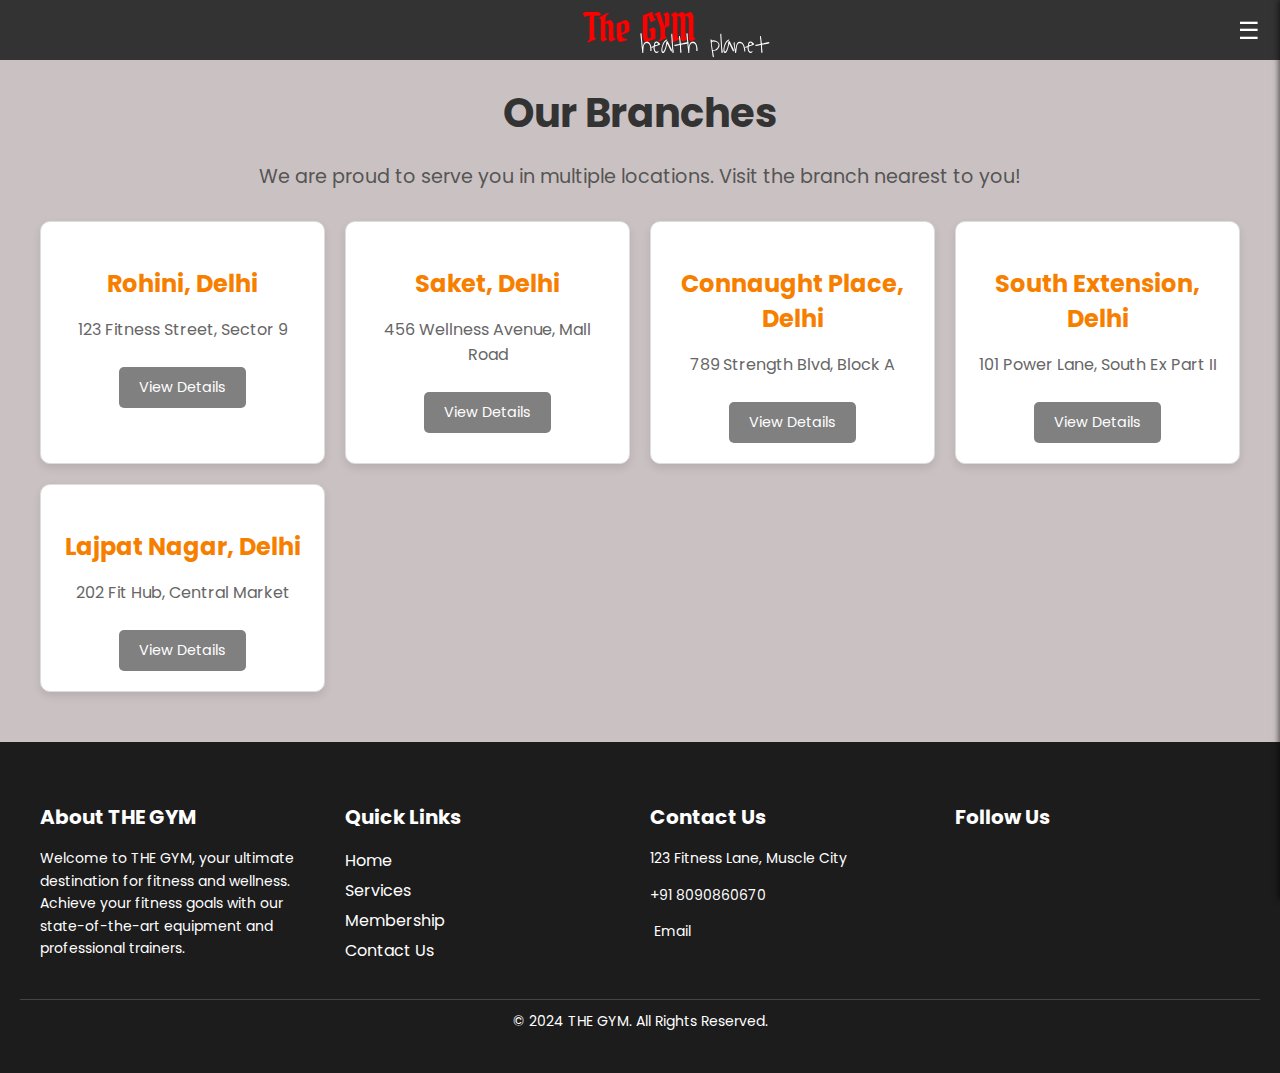
<file: ourgym.html>
<!DOCTYPE html>
<html lang="en">
<head>
    <meta charset="UTF-8">
    <meta name="viewport" content="width=device-width, initial-scale=1.0">
    <title>Nearest GYM</title>
    <link rel="stylesheet" href="ourgym.css">
    <link rel="logo" href="images/logo.png">
    
    <link href="https://fonts.googleapis.com/css2?family=Bokor&family=Poppins:ital,wght@0,100;0,200;0,300;0,400;0,500;0,600;0,700;0,800;0,900;1,100;1,200;1,300;1,400;1,500;1,600;1,700;1,800;1,900&family=Waiting+for+the+Sunrise&display=swap" rel="stylesheet">
    <link
        href="https://fonts.googleapis.com/css2?family=Bokor&family=Waiting+for+the+Sunrise&display=swap" rel="stylesheet"/>
      <link
        href="https://fonts.googleapis.com/css2?family=Bokor&display=swap" rel="stylesheet"/>
        <link rel="stylesheet" href="https://cdnjs.cloudflare.com/ajax/libs/font-awesome/6.7.1/css/all.min.css" integrity="sha512-5Hs3dF2AEPkpNAR7UiOHba+lRSJNeM2ECkwxUIxC1Q/FLycGTbNapWXB4tP889k5T5Ju8fs4b1P5z/iB4nMfSQ==" crossorigin="anonymous" referrerpolicy="no-referrer" />
  
</head>
<body>
    <nav class="navbar">
        <div class="logo">
        
           The GYM
        </div>
        
        <div class="tag">health planet</div>
        <div class="menu-toggle" id="menu-toggle">&#9776;</div>
      </nav>
    
      <div class="sidebar" id="sidebar">
        <div class="close-btn" id="close-btn">&times;</div>
        <ul class="sidebar-menu">
          <li><a href="index.html"><i class="fa-solid fa-house"></i>Home</a></li>
          <li><a href="index.html#services"><i class="fa-solid fa-screwdriver-wrench"></i>Services</a></li>
          <li><a href="index.html#schedule"><i class="fa-solid fa-clipboard-list"></i>Schedule</a></li>
          <li><a href="membership.html
            "><i class="fa-solid fa-coins"></i>Membership</a></li>
          <li><a href="about.html"><i class="fa-solid fa-address-card"></i>About Us</a></li>
          <li><a href="contactus.html"><i class="fa-solid fa-address-book"></i>Contact Us</a></li>
          <li><a href="index.html#gallery"><i class="fa-solid fa-image"></i>Gallery</a></li>
          <li><a href="ourgym.html"><i class="fa-solid fa-code-branch"></i>Our Branches</a></li>
          <li><a href="index.html#testimonials"><i class="fa-solid fa-comments"></i>Testimonials</a></li>
        </ul>
      </div>
      <div class="overlay" id="overlay"></div>
      <div class="branches-section">
        <div class="container">
            <h2>Our Branches</h2>
            <p>We are proud to serve you in multiple locations. Visit the branch nearest to you!</p>
            <div class="branches-grid">
                <div class="branch-card">
                    <h3>Rohini, Delhi</h3>
                    <p>123 Fitness Street, Sector 9</p>
                    <a href="#" class="branch-link">View Details</a>
                </div>
                <div class="branch-card">
                    <h3>Saket, Delhi</h3>
                    <p>456 Wellness Avenue, Mall Road</p>
                    <a href="#" class="branch-link">View Details</a>
                </div>
                <div class="branch-card">
                    <h3>Connaught Place, Delhi</h3>
                    <p>789 Strength Blvd, Block A</p>
                    <a href="#" class="branch-link">View Details</a>
                </div>
                <div class="branch-card">
                    <h3>South Extension, Delhi</h3>
                    <p>101 Power Lane, South Ex Part II</p>
                    <a href="#" class="branch-link">View Details</a>
                </div>
                <div class="branch-card">
                    <h3>Lajpat Nagar, Delhi</h3>
                    <p>202 Fit Hub, Central Market</p>
                    <a href="#" class="branch-link">View Details</a>
                </div>
            </div>
        </div>
    </div>
    <footer class="gym-footer">
      <div class="footer-container">
        <!-- About Section -->
        <div class="footer-about">
          <h3>About THE GYM</h3>
          <p>Welcome to THE GYM, your ultimate destination for fitness and wellness. Achieve your fitness goals with our state-of-the-art equipment and professional trainers.</p>
        </div>
    
        <!-- Quick Links -->
        <div class="footer-links">
          <h3>Quick Links</h3>
          <ul>
            <li><a href="index.html">Home</a></li>
            <li><a href="index.html#services">Services</a></li>
            <li><a href="membership.html">Membership</a></li>
            <li><a href="contactus.html">Contact Us</a></li>
          </ul>
        </div>
    
        <!-- Contact Section -->
        <div class="footer-contact">
          <h3>Contact Us</h3>
          <p><i class="fa fa-map-marker"></i> 123 Fitness Lane, Muscle City</p>
          <p><i class="fa fa-phone"></i> +91 8090860670</p>
          <p><i class="fa fa-envelope"></i>&nbsp;<a style="color: white; text-decoration: none;" href="mailto:himanshu560hi@gmail.com" class="icon-email">Email</a></p>
        </div>
    
        <!-- Social Media Section -->
        <div class="footer-social">
          <h3>Follow Us</h3>
          <div class="social-icons">
            <a href="#"><i class="fa-brands fa-whatsapp"></i></a>
            <a href="#"><i class="fa-brands fa-twitter"></i></a>
            <a href="#"><i class="fa-brands fa-instagram"></i></a>
            <a href="#"><i class="fa-brands fa-linkedin"></i></i></a>
          </div>
        </div>
      </div>
    
      <div class="footer-bottom">
        <p>&copy; 2024 THE GYM. All Rights Reserved.</p>
      </div>
    </footer>
    
    <script src="script.js"></script>
</body>
</html>
</file>
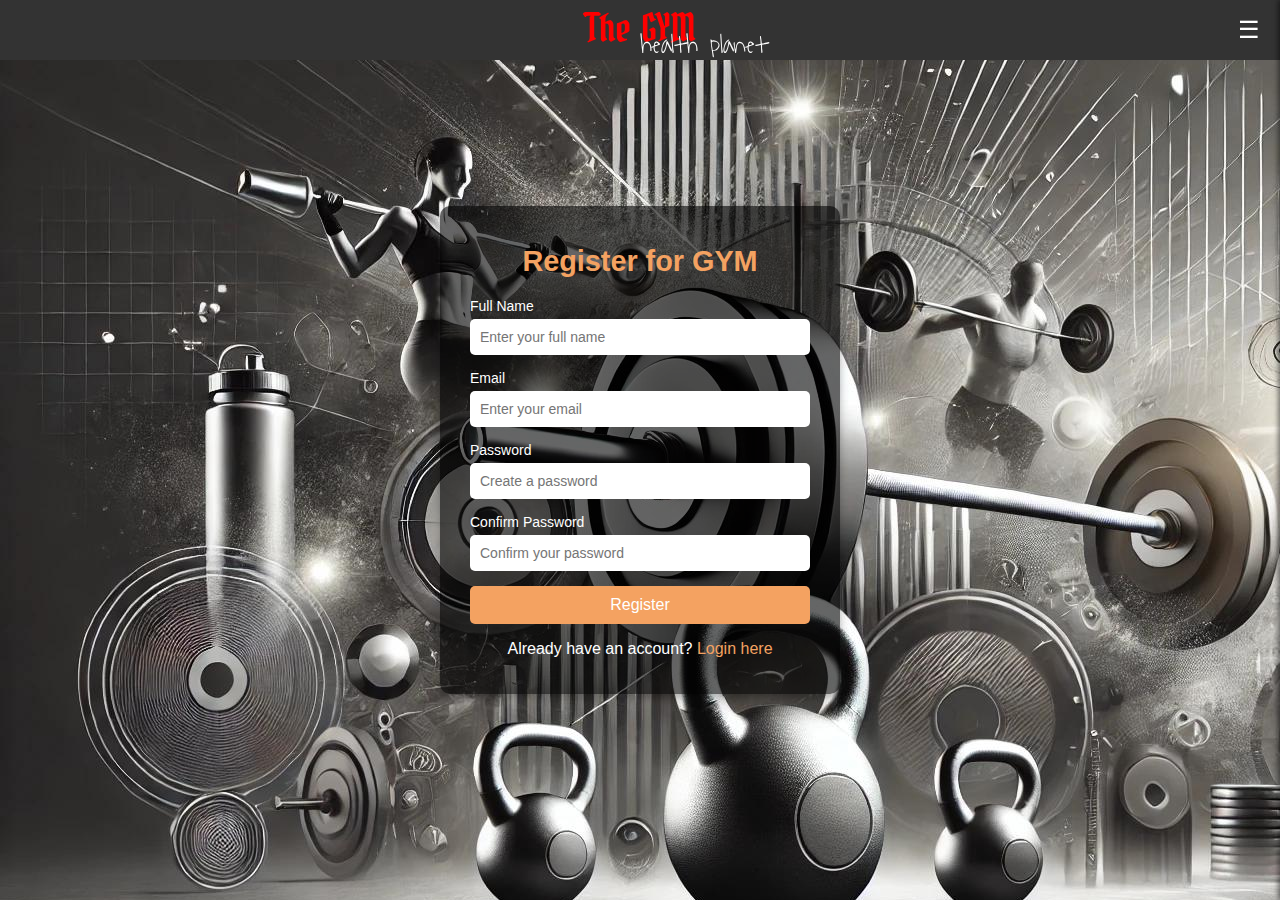
<file: register.html>
<!DOCTYPE html>
<html lang="en">
<head>
    <meta charset="UTF-8">
    <meta name="viewport" content="width=device-width, initial-scale=1.0">
    <title>Sign Up | The GYM</title>
    <link rel="logo" href="images/logo.png">
    <link rel="stylesheet" href="register.css">
    <link href="https://fonts.googleapis.com/css2?family=Bokor&family=Poppins:ital,wght@0,100;0,200;0,300;0,400;0,500;0,600;0,700;0,800;0,900;1,100;1,200;1,300;1,400;1,500;1,600;1,700;1,800;1,900&family=Waiting+for+the+Sunrise&display=swap" rel="stylesheet">
    <link
        href="https://fonts.googleapis.com/css2?family=Bokor&family=Waiting+for+the+Sunrise&display=swap" rel="stylesheet"/>
      <link
        href="https://fonts.googleapis.com/css2?family=Bokor&display=swap" rel="stylesheet"/>
        <link rel="stylesheet" href="https://cdnjs.cloudflare.com/ajax/libs/font-awesome/6.7.1/css/all.min.css" integrity="sha512-5Hs3dF2AEPkpNAR7UiOHba+lRSJNeM2ECkwxUIxC1Q/FLycGTbNapWXB4tP889k5T5Ju8fs4b1P5z/iB4nMfSQ==" crossorigin="anonymous" referrerpolicy="no-referrer" />
  </head>
</head>
<body>
    <nav class="navbar">
        <div class="logo">
          <!-- <img src="logo.png" alt=""> -->
           The GYM
        </div>
        
        <div class="tag">health planet</div>
        <div class="menu-toggle" id="menu-toggle">&#9776;</div>
    </nav>
    
      <div class="sidebar" id="sidebar">
        <div class="close-btn" id="close-btn">&times;</div>
        <ul class="sidebar-menu">
          <li><a href="index.html"><i class="fa-solid fa-house"></i>Home</a></li>
          <li><a href="index.html#services"><i class="fa-solid fa-screwdriver-wrench"></i>Services</a></li>
          <li><a href="index.html#schedule"><i class="fa-solid fa-clipboard-list"></i>Schedule</a></li>
          <li><a href="membership.html"><i class="fa-solid fa-coins"></i>Membership</a></li>
          <li><a href="about.html"><i class="fa-solid fa-address-card"></i>About Us</a></li>
          <li><a href="contactus.html"><i class="fa-solid fa-address-book"></i>Contact Us</a></li>
          <li><a href="index.html#gallery"><i class="fa-solid fa-image"></i>Gallery</a></li>
          <li><a href="ourgym.html"><i class="fa-solid fa-code-branch"></i>Our Branches</a></li>
          <li><a href="index.html#testimonials"><i class="fa-solid fa-comments"></i>Testimonials</a></li>
        </ul>
      </div>
      <div class="overlay" id="overlay"></div>
    
    <div class="register-container">
        <h1>Register for GYM</h1>
        <form action="/register" method="post">
            <div class="form-group">
                <label for="fullname">Full Name</label>
                <input type="text" id="fullname" name="fullname" placeholder="Enter your full name" required>
            </div>
            <div class="form-group">
                <label for="email">Email</label>
                <input type="email" id="email" name="email" placeholder="Enter your email" required>
            </div>
            <div class="form-group">
                <label for="password">Password</label>
                <input type="password" id="password" name="password" placeholder="Create a password" required>
            </div>
            <div class="form-group">
                <label for="confirm-password">Confirm Password</label>
                <input type="password" id="confirm-password" name="confirm-password" placeholder="Confirm your password" required>
            </div>
           <button type="submit" class="register-button"> <a href="index.html">Register</a></button>
        </form>
        <div class="form-footer">
            <p>Already have an account? <a href="login.html">Login here</a></p>
        </div>
    </div>
    <script src="script.js"></script>
</body>
</html>
</file>
<file: login.css>
body {
    font-family: 'poppins', sans-serif;
    margin: 0;
    padding: 0;
    display: flex;
    justify-content: center;
    align-items: center;
    height: 100vh;
    background-color: rgb(202, 194, 194);
    color: #fff;
    background-image: url(images/gym_background_image.jpg);
}

/* Navbar Styling */
.navbar {
    display: flex;
    justify-content: center;
    align-items: center;
    background-color: #333;
    color: #fff;
    height: 60px;
    position: fixed;
    width: 100%;
    top: 0;
    z-index: 10;
  }
  
  .navbar .logo {
    font-weight: 500;
    font-size: 38px;
    color: red;
    font-family: "Bokor", system-ui;
  }
  
  .navbar .menu-toggle {
    position: absolute;
    right: 20px;
    font-size: 1.5rem;
    cursor: pointer;
  }
  
  /* Sidebar Styling */
  .sidebar {
    position: fixed;
    top: 0;
    right: -300px;
    width: 300px;
    height: 100%;
    background-color: #444;
    color: #fff;
    transition: right 0.3s ease;
    box-shadow: -2px 0 5px rgba(0, 0, 0, 0.5);
    /* padding-top: 60px; */
    z-index: 20;
  }
  
  .sidebar ul {
    list-style: none;
    padding: 0;
  }
  
  .sidebar ul li {
    padding: 15px 20px;
  }
  
  .sidebar ul li a {
    color: #fff;
    text-decoration: none;
    font-size: 1.2rem;
  }
  
  .sidebar ul li a:hover {
    text-decoration: 2px underline;
    text-underline-offset: 5px;
  }
  
  /* Close Button */
  .sidebar .close-btn {
    position: absolute;
    top: 15px;
    right: 20px;
    font-size: 1.5rem;
    cursor: pointer;
  }
  
  /* Overlay */
  .overlay {
    position: fixed;
    top: 0;
    left: 0;
    width: 100%;
    height: 100%;
    background: rgba(0, 0, 0, 0.5);
    display: none;
    z-index: 15;
  }
  
  .tag {
    position: absolute;
    display: flex;
    bottom: 1rem;
    font-family: "Waiting for the Sunrise", cursive;
    font-size: 2vw;
    font-weight: 200;
    font-style: normal;
    transform: translate(50%, 50%);
  }
  .sidebar ul li i {
    height: 0.2rem;
    margin-right: 10px;
  }
  @media (max-width: 1024px) {
    .tag {
      bottom: 1.2rem;
      font-size: 3.5vw;
    }
  }
  
  @media (max-width: 768px) {
    .tag {
      bottom: 0.5;
  
      font-size: 3.5vw;
    }
  }
  
  @media (max-width: 480px) {
    .tag {
      bottom: 1rem;
      right: 11rem;
      font-size: 4vw;
    }
  }
  

.login-container {
    background: rgba(0, 0, 0, 0.6);
    padding: 20px 30px;
    border-radius: 10px;
    box-shadow: 0 4px 8px rgba(0, 0, 0, 0.3);
    width: 100%;
    max-width: 400px;
    box-sizing: border-box;
}

.login-container h1 {
    text-align: center;
    margin-bottom: 20px;
    color: #f4a261;
    font-size: 1.8rem;
}
.login-container button a {
    text-decoration: none;
    color: white;
    font-size: 15px;
    font-weight: 400px;
}

.form-group {
    margin-bottom: 15px;
}

.form-group label {
    display: block;
    margin-bottom: 5px;
    font-size: 14px;
}

.form-group input {
    width: 100%;
    padding: 10px;
    border: none;
    border-radius: 5px;
    font-size: 14px;
    box-sizing: border-box;
}

.form-group input[type="text"],
.form-group input[type="password"] {
    background: #fff;
    color: #000;
}

.login-button {
    width: 100%;
    padding: 10px;
    border: none;
    background: #f4a261;
    color: #fff;
    font-size: 16px;
    border-radius: 5px;
    cursor: pointer;
    box-sizing: border-box;
}

.login-button:hover {
    background: #e76f51;
}

.form-footer {
    text-align: center;
    margin-top: 15px;
}

.form-footer a {
    color: #f4a261;
    text-decoration: none;
}

.form-footer a:hover {
    text-decoration: underline;
}

@media (max-width: 768px) {
    body {
        padding: 10px;
    }

    .login-container {
        padding: 15px 20px;
    }

    .login-container h1 {
        font-size: 1.5rem;
    }

    .login-button {
        font-size: 14px;
    }
}

@media (max-width: 480px) {
    .login-container {
        padding: 10px 15px;
    }

    .login-container h1 {
        font-size: 1.2rem;
    }

    .login-button {
        font-size: 12px;
    }
}
</file>
<file: membership.css>
/* General Styles */
* {
    margin: 0;
    padding: 0;
    box-sizing: border-box;
  }
  
  body {
font-family: poppins;
    display: flex;
    /* height: 100vh; */
    background-color: rgb(202, 194, 194);
  }

  html {
    scroll-behavior: smooth;
  }
  
  
  
/* Navbar Styling */
.navbar {
  display: flex;
  justify-content: center;
  align-items: center;
  background-color: #333;
  color: #fff;
  height: 60px;
  position: fixed;
  width: 100%;
  top: 0;
  z-index: 10;
}

.navbar .logo {
  font-weight: 500;
  font-size: 38px;
  color: red;
  font-family: "Bokor", system-ui;
}

.navbar .menu-toggle {
  position: absolute;
  right: 20px;
  font-size: 1.5rem;
  cursor: pointer;
}

/* Sidebar Styling */
.sidebar {
  position: fixed;
  top: 0;
  right: -300px;
  width: 300px;
  height: 100%;
  background-color: #444;
  color: #fff;
  transition: right 0.3s ease;
  box-shadow: -2px 0 5px rgba(0, 0, 0, 0.5);
  /* padding-top: 60px; */
  z-index: 20;
}

.sidebar ul {
  list-style: none;
  padding: 0;
}

.sidebar ul li {
  padding: 15px 20px;
}

.sidebar ul li a {
  color: #fff;
  text-decoration: none;
  font-size: 1.2rem;
}

.sidebar ul li a:hover {
  text-decoration: 2px underline;
  text-underline-offset: 5px;
}

/* Close Button */
.sidebar .close-btn {
  position: absolute;
  top: 15px;
  right: 20px;
  font-size: 1.5rem;
  cursor: pointer;
}

/* Overlay */
.overlay {
  position: fixed;
  top: 0;
  left: 0;
  width: 100%;
  height: 100%;
  background: rgba(0, 0, 0, 0.5);
  display: none;
  z-index: 15;
}

.tag {
  position: absolute;
  display: flex;
  bottom: 1rem;
  font-family: "Waiting for the Sunrise", cursive;
  font-size: 2vw;
  font-weight: 200;
  font-style: normal;
  transform: translate(50%, 50%);
}
.sidebar ul li i {
  height: 0.2rem;
  margin-right: 10px;
}
@media (max-width: 1024px) {
  .tag {
    bottom: 1.2rem;
    font-size: 3.5vw;
  }
}

@media (max-width: 768px) {
  .tag {
    bottom: 0.5;

    font-size: 3.5vw;
  }
}

@media (max-width: 480px) {
  .tag {
    bottom: 1rem;
    right: 11rem;
    font-size: 4vw;
  }
}






/* Membership Plans Section */
.membership-plans {
  padding: 60px 20px;
  text-align: center;
  overflow: auto;
}

.membership-plans h2 {
  font-size: 2.5rem;
  margin-bottom: 20px;
}

.membership-plans p {
  font-size: 1.2rem;
  margin-bottom: 40px;
  line-height: 1.6;
}

.plans-container {
  display: flex;
  justify-content: space-between;
  gap: 30px;
  flex-wrap: wrap; 
}

.plan {
  background-color: white;
  padding: 30px;
  border-radius: 10px;
  box-shadow: 0 4px 8px rgba(0, 0, 0, 0.1);
  flex: 1 1 calc(33.33% - 30px); /* Adjust width for three items */
  text-align: center;
  transition: transform 0.3s ease;
}

.plan:hover {
  transform: translateY(-10px); 
}

.plan h3 {
  font-size: 1.8rem;
  margin-bottom: 15px;
  color: #f77f00;
}

.plan .price {
  font-size: 1.6rem;
  margin-bottom: 20px;
  font-weight: bold;
  color: #f77f00;
}

.features {
  text-align: left;
  margin-bottom: 30px;
}

.features li {
  font-size: 1.1rem;
  margin: 10px 0;
}

.cta-button {
  text-decoration: none;
  padding: 15px 30px;
  background-color: rgb(117, 115, 115);
  color: white;
  font-size: 1.2rem;
  border-radius: 30px;
  transition: background-color 0.3s;
  bottom: 5px;
}

.cta-button:hover {
  background-color: rgb(78, 71, 71);
}

/* Responsive Design */
@media (max-width: 768px) {
  .plans-container {
    flex-direction: column;
    align-items: center;
  }

  .plan {
    flex: 1 1 100%; 
    margin-bottom: 30px;
  }
}

@media (max-width: 480px) {
  .membership-plans h2 {
    font-size: 2rem;
  }

  .membership-plans p {
    font-size: 1rem;
  }

  .cta-button {
    padding: 12px 25px;
    font-size: 1rem;
  }
}
</file>
<file: ourgym.css>
body {
    margin: 0;
    padding: 0;
    font-family: 'poppins', sans-serif;
    background-color: rgb(202, 194, 194);
  }
  html {
    scroll-behavior: smooth;
  }
  



/* Navbar Styling */
.navbar {
  display: flex;
  justify-content: center;
  align-items: center;
  background-color: #333;
  color: #fff;
  height: 60px;
  position: fixed;
  width: 100%;
  top: 0;
  z-index: 10;
}

.navbar .logo {
  font-weight: 500;
  font-size: 38px;
  color: red;
  font-family: "Bokor", system-ui;
}

.navbar .menu-toggle {
  position: absolute;
  right: 20px;
  font-size: 1.5rem;
  cursor: pointer;
}

/* Sidebar Styling */
.sidebar {
  position: fixed;
  top: 0;
  right: -300px;
  width: 300px;
  height: 100%;
  background-color: #444;
  color: #fff;
  transition: right 0.3s ease;
  box-shadow: -2px 0 5px rgba(0, 0, 0, 0.5);
  /* padding-top: 60px; */
  z-index: 20;
}

.sidebar ul {
  list-style: none;
  padding: 0;
}

.sidebar ul li {
  padding: 15px 20px;
}

.sidebar ul li a {
  color: #fff;
  text-decoration: none;
  font-size: 1.2rem;
}

.sidebar ul li a:hover {
  text-decoration: 2px underline;
  text-underline-offset: 5px;
}

/* Close Button */
.sidebar .close-btn {
  position: absolute;
  top: 15px;
  right: 20px;
  font-size: 1.5rem;
  cursor: pointer;
}

/* Overlay */
.overlay {
  position: fixed;
  top: 0;
  left: 0;
  width: 100%;
  height: 100%;
  background: rgba(0, 0, 0, 0.5);
  display: none;
  z-index: 15;
}

.tag {
  position: absolute;
  display: flex;
  bottom: 1rem;
  font-family: "Waiting for the Sunrise", cursive;
  font-size: 2vw;
  font-weight: 200;
  font-style: normal;
  transform: translate(50%, 50%);
}
.sidebar ul li i {
  height: 0.2rem;
  margin-right: 10px;
}
@media (max-width: 1024px) {
  .tag {
    bottom: 1.2rem;
    font-size: 3.5vw;
  }
}

@media (max-width: 768px) {
  .tag {
    bottom: 0.5;

    font-size: 3.5vw;
  }
}

@media (max-width: 480px) {
  .tag {
    bottom: 1rem;
    right: 11rem;
    font-size: 4vw;
  }
}













  .branches-section {
    padding: 50px 20px;
    text-align: center;
}

.branches-section .container {
    max-width: 1200px;
    margin: 0 auto;
}

.branches-section h2 {
    font-size: 2.5rem;
    margin-bottom: 10px;
    color: #333;
}

.branches-section p {
    font-size: 1.2rem;
    margin-bottom: 30px;
    color: #555;
}

.branches-grid {
    display: grid;
    grid-template-columns: repeat(auto-fit, minmax(250px, 1fr));
    gap: 20px;
}

.branch-card {
    background: #ffffff;
    border: 1px solid #ddd;
    border-radius: 10px;
    padding: 20px;
    box-shadow: 0 4px 8px rgba(0, 0, 0, 0.1);
    transition: transform 0.3s ease, box-shadow 0.3s ease;
}

.branch-card h3 {
    font-size: 1.5rem;
    color: #f77f00;
    margin-bottom: 10px;
}

.branch-card p {
    font-size: 1rem;
    color: #666;
    margin-bottom: 15px;
}

.branch-card .branch-link {
    display: inline-block;
    margin-top: 10px;
    padding: 10px 20px;
    background-color: gray;
    color: #fff;
    text-decoration: none;
    border-radius: 5px;
    font-size: 0.9rem;
    transition: background-color 0.3s ease;
}

.branch-card .branch-link:hover {
    background-color: rgb(90, 89, 89);
}

.branch-card:hover {
    transform: translateY(-5px);
    box-shadow: 0 6px 12px rgba(0, 0, 0, 0.15);
}

@media (max-width: 768px) {
    .branches-section h2 {
        font-size: 2rem;
    }

    .branches-section p {
        font-size: 1rem;
    }
}

  




  
/* Footer Styling */
.gym-footer {
  background-color: #1c1c1c;
  color: #fff;
  padding: 40px 20px;
}

.footer-container {
  display: grid;
  grid-template-columns: repeat(auto-fit, minmax(200px, 1fr));
  gap: 20px;
  max-width: 1200px;
  margin: 0 auto;
}

.gym-footer h3 {
  font-size: 20px;
  margin-bottom: 15px;
}

.gym-footer p {
  font-size: 14px;
  line-height: 1.6;
}

.footer-links ul {
  list-style: none;
  padding: 0;
}

.footer-links ul li {
  margin: 5px 0;
}

.footer-links ul li a {
  text-decoration: none;
  color: #fff;
  transition: color 0.3s;
}

.footer-links ul li a:hover {
  color: #f39c12;
}

.footer-social .social-icons a {
  color: #fff;
  margin: 0 10px;
  font-size: 20px;
  transition: color 0.3s;
}

.footer-social .social-icons a:hover {
  color: #f39c12;
}

.footer-bottom {
  text-align: center;
  margin-top: 20px;
  border-top: 1px solid #444;
  padding-top: 10px;
  font-size: 14px;
}

.footer-bottom p {
  margin: 0;
}

@media (max-width: 768px) {
  .footer-container {
    grid-template-columns: 1fr;
    text-align: center;
  }
}
</file>
<file: register.css>
body {
    font-family: 'popping', sans-serif;
    margin: 0;
    padding: 0;
    display: flex;
    justify-content: center;
    align-items: center;
    height: 100vh;
    color: #fff;
    background-image: url(images/gym_background_image.jpg);
    background-repeat: none;
}

/* Navbar Styling */
.navbar {
    display: flex;
    justify-content: center;
    align-items: center;
    background-color: #333;
    color: #fff;
    height: 60px;
    position: fixed;
    width: 100%;
    top: 0;
    z-index: 10;
  }
  
  .navbar .logo {
    font-weight: 500;
    font-size: 38px;
    color: red;
    font-family: "Bokor", system-ui;
  }
  
  .navbar .menu-toggle {
    position: absolute;
    right: 20px;
    font-size: 1.5rem;
    cursor: pointer;
  }
  
  /* Sidebar Styling */
  .sidebar {
    position: fixed;
    top: 0;
    right: -300px;
    width: 300px;
    height: 100%;
    background-color: #444;
    color: #fff;
    transition: right 0.3s ease;
    box-shadow: -2px 0 5px rgba(0, 0, 0, 0.5);
    /* padding-top: 60px; */
    z-index: 20;
  }
  
  .sidebar ul {
    list-style: none;
    padding: 0;
  }
  
  .sidebar ul li {
    padding: 20px 20px;
  }
  
  .sidebar ul li a {
    color: #fff;
    text-decoration: none;
    font-size: 1.2rem;
  }
  
  .sidebar ul li a:hover {
    text-decoration: 2px underline;
    text-underline-offset: 5px;
  }
  
  /* Close Button */
  .sidebar .close-btn {
    position: absolute;
    top: 15px;
    right: 20px;
    font-size: 1.5rem;
    cursor: pointer;
  }
  
  /* Overlay */
  .overlay {
    position: fixed;
    top: 0;
    left: 0;
    width: 100%;
    height: 100%;
    background: rgba(0, 0, 0, 0.5);
    display: none;
    z-index: 15;
  }
  
  .tag {
    position: absolute;
    display: flex;
    bottom: 1rem;
    font-family: "Waiting for the Sunrise", cursive;
    font-size: 2vw;
    font-weight: 200;
    font-style: normal;
    transform: translate(50%, 50%);
  }
  .sidebar ul li i {
    height: 0.2rem;
    margin-right: 10px;
  }
  @media (max-width: 1024px) {
    .tag {
      bottom: 1.2rem;
      font-size: 3.5vw;
    }
  }
  
  @media (max-width: 768px) {
    .tag {
      bottom: 0.5;
  
      font-size: 3.5vw;
    }
  }
  
  @media (max-width: 480px) {
    .tag {
      bottom: 1rem;
      right: 11rem;
      font-size: 4vw;
    }
  }
  
.register-container {
    background: rgba(0, 0, 0, 0.6);
    padding: 20px 30px;
    border-radius: 10px;
    box-shadow: 0 4px 8px rgba(0, 0, 0, 0.3);
    width: 100%;
    max-width: 400px;
    box-sizing: border-box;
    
}
.register-container a {
    text-decoration: none;
    color: white;
}
.register-container h1 {
    text-align: center;
    margin-bottom: 20px;
    color: #f4a261;
    font-size: 1.8rem;
}

.form-group {
    margin-bottom: 15px;
}

.form-group label {
    display: block;
    margin-bottom: 5px;
    font-size: 14px;
}

.form-group input {
    width: 100%;
    padding: 10px;
    border: none;
    border-radius: 5px;
    font-size: 14px;
    box-sizing: border-box;
}

.form-group input[type="text"],
.form-group input[type="email"],
.form-group input[type="password"] {
    background: #fff;
    color: #000;
}

.register-button {
    width: 100%;
    padding: 10px;
    border: none;
    background: #f4a261;
    color: #fff;
    font-size: 16px;
    border-radius: 5px;
    cursor: pointer;
    box-sizing: border-box;
}

.register-button:hover {
    background: #e76f51;
}

.form-footer {
    text-align: center;
    margin-top: 15px;
}

.form-footer a {
    color: #f4a261;
    text-decoration: none;
}

.form-footer a:hover {
    text-decoration: underline;
}

@media (max-width: 768px) {
    body {
        padding: 10px;
    }

    .register-container {
        padding: 15px 20px;
    }

    .register-container h1 {
        font-size: 1.5rem;
    }

    .register-button {
        font-size: 14px;
    }
}

@media (max-width: 480px) {
    .register-container {
        padding: 10px 15px;
    }

    .register-container h1 {
        font-size: 1.2rem;
    }

    .register-button {
        font-size: 12px;
    }
}
</file>
<file: style.css>
/* General Reset */
body {
  margin: 0;
  padding: 0;
  font-family: 'poppins', sans-serif;
  background-color: rgb(202, 194, 194);
}
html {
  scroll-behavior: smooth;
}



hr {
    color: black;
    height: 2px;
    background-color: black;
    width: 80%;
    margin-top: 30px;
}
@media (max-width: 768px) {
    hr {
        margin-top: 40px;
    }
}


/* Navbar Styling */
.navbar {
  display: flex;
  justify-content: center;
  align-items: center;
  background-color: #333;
  color: #fff;
  height: 60px;
  position: fixed;
  width: 100%;
  top: 0;
  z-index: 10;
}

.navbar .logo {
  font-weight: 500;
  font-size: 38px;
  color: red;
  font-family: "Bokor", system-ui;
}

.navbar .menu-toggle {
  position: absolute;
  right: 20px;
  font-size: 1.5rem;
  cursor: pointer;
}

/* Sidebar Styling */
.sidebar {
  position: fixed;
  top: 0;
  right: -250px;
  width: 250px;
  height: 100%;
  background-color: #444;
  color: #fff;
  transition: right 0.3s ease;
  box-shadow: -2px 0 5px rgba(0, 0, 0, 0.5);
  /* padding-top: 60px; */
  z-index: 20;
}

.sidebar ul {
  list-style: none;
  padding: 0;
}

.sidebar ul li {
  padding: 15px 20px;
}

.sidebar ul li a {
  color: #fff;
  text-decoration: none;
  font-size: 1.2rem;
}

.sidebar ul li a:hover {
  text-decoration: 2px underline;
  text-underline-offset: 5px;
}

/* Close Button */
.sidebar .close-btn {
  position: absolute;
  top: 15px;
  right: 20px;
  font-size: 1.5rem;
  cursor: pointer;
}

/* Overlay */
.overlay {
  position: fixed;
  top: 0;
  left: 0;
  width: 100%;
  height: 100%;
  background: rgba(0, 0, 0, 0.5);
  display: none;
  z-index: 15;
}

.tag {
  position: absolute;
  display: flex;
  bottom: 1rem;
  font-family: "Waiting for the Sunrise", cursive;
  font-size: 2vw;
  font-weight: 200;
  font-style: normal;
  transform: translate(50%, 50%);
}

@media (max-width: 1024px) {
  .tag {
    bottom: 1.2rem;
    font-size: 3.5vw;
  }
}

@media (max-width: 768px) {
  .tag {
    bottom: 0.5;

    font-size: 3.5vw;
  }
}

@media (max-width: 480px) {
  .tag {
    bottom: 1rem;
    right: 11rem;
    font-size: 4vw;
  }
}

.slideshow-container {
  position: relative;
  max-width: 100%;
  margin: auto;
  overflow: hidden;
}

.mySlides {
  display: none;
  width: 100%;
}

.mySlides img {
  box-shadow: 2px 4px 8px rgba(0, 0, 0, 0.5);

  width: 100%;
  height: auto;
}

/* Responsive Design */
@media screen and (max-width: 768px) {
  .mySlides img {
    width: 100%;
    height: 300px;

    box-shadow: rgba(0, 0, 0, 0.5);
  }
}

.heading h1 {
  margin: 5px;
  display: flex;
  color: red;
  font-family: "poppins", system-ui;
  font-weight: 700;
  justify-content: center;
  letter-spacing: 3px;
  font-size: 3.8rem;
}

.heading p {
    text-align: center;
    font-size: 1.6rem;
    font-weight: 700;
    margin-top: auto;
    font-family: poppins;
}
@media screen and (max-width: 768px) {
  .heading h1 {
    margin-top: 10px;
    font-size: 2.5rem;
    letter-spacing: 2px;
    text-align: center;
    line-height: 50px;
  }
  .heading p {
    font-size: 0.75rem;
    font-weight: 700;
  }
}













/* Services Section */
.services-section {
    padding: 40px 20px;
    text-align: center;
  }
  
  .services-section h2 {
    font-size: 2.5rem;
    margin-bottom: 20px;
  }
  
  .services-section p {
    font-size: 1.2rem;
    margin-bottom: 40px;
    line-height: 1.6;
  }
  
  .services {
    display: flex;
    justify-content: space-between;
    gap: 30px;
    flex-wrap: wrap; /* This makes it responsive */
  }
  
  .service-item {
    background-color: white;
    padding: 20px;
    border-radius: 10px;
    box-shadow: 0 4px 8px rgba(0, 0, 0, 0.1);
    flex: 1 1 calc(20.33% - 30px); /* Adjust width for three items */
    text-align: center;
    transition: transform 0.3s ease;
  }
  
  .service-item:hover {
    transform: translateY(-10px); /* Slight lift on hover */
  }
  
  .service-item img {
    width: 100%;
    height: auto;
    border-radius: 10px;
    margin-bottom: 20px;
}

  
  .service-item h3 {
    font-size: 1.5rem;
    margin-bottom: 15px;
  }
  
  .service-item p {
    font-size: 1rem;
    color: #555;
  }

  .more-btn {
    margin: 40px;
    padding: 8px 80px;
    border-radius: 10px;
    color: black;
    background-color: white;
    border: 2px solid black;
    font-size: large;
    font-family: poppins;
    font-weight: 500;
    cursor: pointer;

  }

.more-btn:hover {
   transform: scale(1.1);
}
  
  /* Responsive Design */
  @media (max-width: 768px) {
    .services {
      flex-direction: column;
      align-items: center;
    }
  
    .service-item {
      flex: 1 1 100%; /* Stack items vertically */
      margin-bottom: 20px; /* Add space between stacked items */
    }
  }
  
  @media (max-width: 480px) {
    .services-section h2 {
      font-size: 2rem; /* Smaller heading on mobile */
    }
  
    .services-section p {
      font-size: 1rem; /* Smaller text on mobile */
    }
  }
  





/* Schedule Section */
.schedule-section {
    padding: 60px 20px;
    text-align: center;
  }
  
  .schedule-section h2 {
    font-size: 2.5rem;
    margin-bottom: 20px;
  }
  
  .schedule-section p {
    font-size: 1.2rem;
    margin-bottom: 40px;
    line-height: 1.6;
  }
  
  .schedule-table {
    overflow-x: auto; /* Makes the table scrollable on small screens */
  }
  
  table {
    width: 100%;
    border-collapse: collapse;
    margin: 0 auto;
  }
  
  th, td {
    padding: 12px;
    text-align: center;
    border: 1px solid #ddd;
    font-size: 1rem;
  }
  
  th {
    background-color: #6e6c69;
    color: white;
  }
  th:hover{
    background-color: #333232;
  }
  
  td {
    background-color: #f9f9f9;
  }

  
  /* Responsive Design */
  @media (max-width: 768px) {
    table {
      font-size: 0.9rem;
    }
  
    th, td {
      padding: 8px;
    }
  
    .schedule-section h2 {
      font-size: 2rem;
    }
  
    .schedule-section p {
      font-size: 1rem;
    }
  }
  
  @media (max-width: 480px) {
    table {
      font-size: 0.8rem;
    }
  
    th, td {
      padding: 6px;
    }
  
    .schedule-section h2 {
      font-size: 1.8rem;
    }
  
    .schedule-section p {
      font-size: 0.9rem;
    }
  }
  


/* Gallery Section */
.gallery {
  text-align: center;
  padding: 60px 20px;
}

.gallery h2 {
  font-size: 2.5rem;
  margin-bottom: 20px;
  color: black;
}

.gallery p {
  font-size: 1.2rem;
  margin-bottom: 40px;
  color: #555;
}

.gallery-container {
  display: grid;
  grid-template-columns: repeat(auto-fit, minmax(300px, 1fr));
  gap: 20px;
  padding: 0 20px;
}

.gallery-item {
  overflow: hidden;
  border-radius: 10px;
  box-shadow: 0 4px 8px rgba(0, 0, 0, 0.1);
  transition: transform 0.3s ease, box-shadow 0.3s ease;
}

.gallery-item:hover {
  transform: scale(1.05);
  box-shadow: 0 6px 12px rgba(0, 0, 0, 0.2);
}

.gallery-item img {
  width: 100%;
  height: auto;
  display: block;
  object-fit: cover;
}




h2 {
  text-align: center;
  margin-bottom: 20px;
  color: #333;
}

/* Testimonials Section */
.testimonials {
  padding: 50px 20px;
}

.container {
  max-width: 1200px;
  margin: 0 auto;
}

.testimonial-grid {
  display: grid;
  grid-template-columns: repeat(auto-fit, minmax(300px, 1fr));
  gap: 20px;
}

.testimonial {
  background: #f9f9f9;
  border: 1px solid #e0e0e0;
  border-radius: 8px;
  padding: 20px;
  box-shadow: 0 4px 8px rgba(0, 0, 0, 0.1);
  text-align: center;
  transition: transform 0.3s ease;
}

.testimonial:hover {
  transform: translateY(-5px);
}

.quote {
  font-style: italic;
  margin-bottom: 15px;
  color: #555;
}

.author {
  margin-top: 15px;
}

.author img {
  width: 150px;
  height: 150px;
  border-radius: 50%;
  border: 2px solid #333;
  margin-bottom: 10px;
}

.author h4 {
  font-size: 1.1em;
  margin: 5px 0 2px;
  color: #222;
}

.author p {
  font-size: 0.9em;
  color: #777;
}

/* Responsive Adjustments */
@media (max-width: 768px) {
  .testimonial-grid {
    grid-template-columns: 1fr;
  }
}



/* Footer Styling */

.gym-footer {

  background-color: #1c1c1c;
  color: #fff;
  padding: 40px 20px;
}

.footer-container {
  display: grid;
  grid-template-columns: repeat(auto-fit, minmax(200px, 1fr));
  gap: 20px;
  max-width: 1200px;
  margin: 0 auto;
}

.gym-footer h3 {
  font-size: 20px;
  margin-bottom: 15px;
}

.gym-footer p {
  font-size: 14px;
  line-height: 1.6;
}

.footer-links ul {
  list-style: none;
  padding: 0;
}

.footer-links ul li {
  margin: 5px 0;
}

.footer-links ul li a {
  text-decoration: none;
  color: #fff;
  transition: color 0.3s;
}

.footer-links ul li a:hover {
  color: #f39c12;
}

.footer-social .social-icons a {
  color: #fff;
  margin: 0 10px;
  font-size: 20px;
  transition: color 0.3s;
}

.footer-social .social-icons a:hover {
  color: #f39c12;
}

.footer-bottom {
  text-align: center;
  margin-top: 20px;
  border-top: 1px solid #444;
  padding-top: 10px;
  font-size: 14px;
}

.footer-bottom p {
  margin: 0;
}

@media (max-width: 768px) {
  .footer-container {
    grid-template-columns: 1fr;
    text-align: center;
  }
}
</file>
<file: about.css>
/* Reset some default styles */
* {
    margin: 0;
    padding: 0;
    box-sizing: border-box;
  }
  
  body {
    font-family: 'poppins', sans-serif;
    line-height: 1.6;
    color: #333;
    
  background-color: rgb(202, 194, 194);
  }
  








/* Navbar Styling */
.navbar {
    display: flex;
    justify-content: center;
    align-items: center;
    background-color: #333;
    color: #fff;
    height: 60px;
    position: fixed;
    width: 100%;
    top: 0;
    z-index: 10;
  }
  
  .navbar .logo {
    font-weight: 500;
    font-size: 38px;
    color: red;
    font-family: "Bokor", system-ui;
  }
  
  .navbar .menu-toggle {
    position: absolute;
    right: 20px;
    font-size: 1.5rem;
    cursor: pointer;
  }
  
  /* Sidebar Styling */
  .sidebar {
    position: fixed;
    top: 0;
    right: -300px;
    width: 300px;
    height: 100%;
    background-color: #444;
    color: #fff;
    transition: right 0.3s ease;
    box-shadow: -2px 0 5px rgba(0, 0, 0, 0.5);
    z-index: 20;
  }
  
  .sidebar ul {
    list-style: none;
    padding: 0;
  }
  
  .sidebar ul li {
    padding: 15px 20px;
  }
  
  .sidebar ul li a {
    color: #fff;
    text-decoration: none;
    font-size: 1.2rem;
  }
  
  .sidebar ul li a:hover {
    text-decoration: 2px underline;
    text-underline-offset: 5px;
  }
  
  /* Close Button */
  .sidebar .close-btn {
    position: absolute;
    top: 15px;
    right: 20px;
    font-size: 1.5rem;
    cursor: pointer;
  }
  
  /* Overlay */
  .overlay {
    position: fixed;
    top: 0;
    left: 0;
    width: 100%;
    height: 100%;
    background: rgba(0, 0, 0, 0.5);
    display: none;
    z-index: 15;
  }
  
  .tag {
    position: absolute;
    display: flex;
    bottom: 1rem;
    font-family: "Waiting for the Sunrise", cursive;
    font-size: 2vw;
    font-weight: 200;
    font-style: normal;
    transform: translate(50%, 50%);
  }
  .sidebar ul li i {
    height: 0.2rem;
    margin-right: 10px;
  }
  @media (max-width: 1024px) {
    .tag {
      bottom: 1.2rem;
      font-size: 3.5vw;
    }
  }
  
  @media (max-width: 768px) {
    .tag {
      bottom: 0.5;
  
      font-size: 3.5vw;
    }
  }
  
  @media (max-width: 480px) {
    .tag {
      bottom: 1rem;
      right: 11rem;
      font-size: 4vw;
    }
  }
  



















  .about-section {
    padding: 100px 20px;
  }
  
  .container {
    max-width: 1200px;
    margin: 0 auto;
  }
  
  .about-section h2 {
    text-align: center;
    color: #ff4c4c;
    font-size: 24px;
    margin-bottom: 10px;
  }
  
  .about-section h1 {
    text-align: center;
    font-size: 36px;
    margin-bottom: 20px;
  }
  
  .about-section h1 span {
    color: #ff4c4c;
  }
  
  .about-section p {
    max-width: 800px;
    margin: 0 auto 20px auto;
    text-align: center;
    font-size: 18px;
    line-height: 1.6;
  }
  
  .about-section h3 {
    font-size: 28px;
    color: #333;
    margin-top: 40px;
    text-align: center;
  }
  
  .features {
    display: flex;
    flex-wrap: wrap;
    justify-content: center;
    margin-top: 20px;
  }
  
  .features li {
    flex: 1 1 250px;
    margin: 15px;
    padding: 20px;
    background-color: #f1f1f1;
    border-radius: 8px;
    transition: transform 0.3s;
    list-style: none;
   
  }
  
  .features li:hover {
    transform: translateY(-5px);
  }
  
  .features h4 {
    color: #ff4c4c;
    margin-bottom: 10px;
  }
  
  @media (max-width: 768px) {
    .about-section h1 {
      font-size: 28px;
    }
  
    .about-section p, .features li p {
      font-size: 16px;
    }
  
    .features {
      flex-direction: column;
      align-items: center;
    }
  
    .features li {
      width: 80%;
      
    }
  }
  







  

  
/* Footer Styling */
.gym-footer {
  background-color: #1c1c1c;
  color: #fff;
  padding: 40px 20px;
}

.footer-container {
  display: grid;
  grid-template-columns: repeat(auto-fit, minmax(200px, 1fr));
  gap: 20px;
  max-width: 1200px;
  margin: 0 auto;
}

.gym-footer h3 {
  font-size: 20px;
  margin-bottom: 15px;
}

.gym-footer p {
  font-size: 14px;
  line-height: 1.6;
}

.footer-links ul {
  list-style: none;
  padding: 0;
}

.footer-links ul li {
  margin: 5px 0;
}

.footer-links ul li a {
  text-decoration: none;
  color: #fff;
  transition: color 0.3s;
}

.footer-links ul li a:hover {
  color: #f39c12;
}

.footer-social .social-icons a {
  color: #fff;
  margin: 0 10px;
  font-size: 20px;
  transition: color 0.3s;
}

.footer-social .social-icons a:hover {
  color: #f39c12;
}

.footer-bottom {
  text-align: center;
  margin-top: 20px;
  border-top: 1px solid #444;
  padding-top: 10px;
  font-size: 14px;
}

.footer-bottom p {
  margin: 0;
}

@media (max-width: 768px) {
  .footer-container {
    grid-template-columns: 1fr;
    text-align: center;
  }
}
</file>
<file: contactus.css>
/* Reset Styles */
* {
    margin: 0;
    padding: 0;
    box-sizing: border-box;
  }
  
  body {
    font-family: 'poppins', sans-serif;
    line-height: 1.6;
    color: #333;
    background-color: rgb(202, 194, 194);
  }
  





/* Navbar Styling */
.navbar {
    display: flex;
    justify-content: center;
    align-items: center;
    background-color: #333;
    color: #fff;
    height: 60px;
    position: fixed;
    width: 100%;
    top: 0;
    z-index: 10;
  }
  
  .navbar .logo {
    font-weight: 500;
    font-size: 38px;
    color: red;
    font-family: "Bokor", system-ui;
  }
  
  .navbar .menu-toggle {
    position: absolute;
    right: 20px;
    font-size: 1.5rem;
    cursor: pointer;
  }
  
  /* Sidebar Styling */
  .sidebar {
    position: fixed;
    top: 0;
    right: -300px;
    width: 300px;
    height: 100%;
    background-color: #444;
    color: #fff;
    transition: right 0.3s ease;
    box-shadow: -2px 0 5px rgba(0, 0, 0, 0.5);
    /* padding-top: 60px; */
    z-index: 20;
  }
  
  .sidebar ul {
    list-style: none;
    padding: 0;
  }
  
  .sidebar ul li {
    padding: 15px 20px;
  }
  
  .sidebar ul li a {
    color: #fff;
    text-decoration: none;
    font-size: 1.2rem;
  }
  
  .sidebar ul li a:hover {
    text-decoration: 2px underline;
    text-underline-offset: 5px;
  }
  
  /* Close Button */
  .sidebar .close-btn {
    position: absolute;
    top: 15px;
    right: 20px;
    font-size: 1.5rem;
    cursor: pointer;
  }
  
  /* Overlay */
  .overlay {
    position: fixed;
    top: 0;
    left: 0;
    width: 100%;
    height: 100%;
    background: rgba(0, 0, 0, 0.5);
    display: none;
    z-index: 15;
  }
  
  .tag {
    position: absolute;
    display: flex;
    bottom: 1rem;
    font-family: "Waiting for the Sunrise", cursive;
    font-size: 2vw;
    font-weight: 200;
    font-style: normal;
    transform: translate(50%, 50%);
  }
  .sidebar ul li i {
    height: 0.2rem;
    margin-right: 10px;
  }
  @media (max-width: 1024px) {
    .tag {
      bottom: 1.2rem;
      font-size: 3.5vw;
    }
  }
  
  @media (max-width: 768px) {
    .tag {
      bottom: 0.5;
  
      font-size: 3.5vw;
    }
  }
  
  @media (max-width: 480px) {
    .tag {
      bottom: 1rem;
      right: 11rem;
      font-size: 4vw;
    }
  }
  

















  .container {
    max-width: 1200px;
    margin: 0 auto;
    padding: 20px;
  }
  
  /* Contact Section */
  .contact-section {
    padding: 60px 20px;
  }
  
  .contact-section h2 {
    text-align: center;
    color: #ff4c4c;
    font-size: 32px;
    margin-bottom: 10px;
  }
  
  .contact-section p {
    text-align: center;
    font-size: 18px;
    margin-bottom: 40px;
    color: #555;
  }
  
  .contact-container {
    display: flex;
    flex-wrap: wrap;
    gap: 20px;
    justify-content: center;
  }
  
  /* Contact Form */
  .contact-form {
    flex: 1 1 400px;
    padding: 20px;
    background-color: #f1f1f1;
    border-radius: 8px;
    box-shadow: 0 4px 6px rgba(0, 0, 0, 0.1);
  }
  
  .contact-form h3 {
    margin-bottom: 20px;
    font-size: 24px;
    color: #333;
  }
  
  .form-group {
    margin-bottom: 15px;
  }
  
  .form-group label {
    display: block;
    font-size: 16px;
    color: #555;
    margin-bottom: 5px;
  }
  
  .form-group input,
  .form-group textarea {
    width: 100%;
    padding: 10px;
    font-size: 16px;
    border: 1px solid #ccc;
    border-radius: 5px;
    resize: none;
  }
  
  .btn-submit {
    display: inline-block;
    background-color: #ff4c4c;
    color: #fff;
    padding: 10px 20px;
    font-size: 16px;
    border: none;
    border-radius: 5px;
    cursor: pointer;
    transition: background-color 0.3s;
  }
  
  .btn-submit:hover {
    background-color: #e03a3a;
  }
  
  /* Contact Info */
  .contact-info {
    
    flex: 1 1 300px;
    padding: 20px;
    background-color: #f1f1f1;
    border-radius: 8px;
    box-shadow: 0 4px 6px rgba(0, 0, 0, 0.1);
  }
  
  .contact-info h3 {
    margin-bottom: 20px;
    font-size: 24px;
    color: #333;
  }
  
  .contact-info p {
    font-size: 16px;
    margin-bottom: 10px;
    color: #555;
  }
  
  /* Responsive Design */
  @media (max-width: 768px) {
    .contact-container {
      flex-direction: column;
      align-items: center;
    }
  
    .contact-form,
    .contact-info {
      width: 100%;
      max-width: 500px;
    }
  }
  








  
/* Footer Styling */
.gym-footer {
  background-color: #1c1c1c;
  color: #fff;
  padding: 40px 20px;
}

.footer-container {
  display: grid;
  grid-template-columns: repeat(auto-fit, minmax(200px, 1fr));
  gap: 20px;
  max-width: 1200px;
  margin: 0 auto;
}

.gym-footer h3 {
  font-size: 20px;
  margin-bottom: 15px;
}

.gym-footer p {
  font-size: 14px;
  line-height: 1.6;
}

.footer-links ul {
  list-style: none;
  padding: 0;
}

.footer-links ul li {
  margin: 5px 0;
}

.footer-links ul li a {
  text-decoration: none;
  color: #fff;
  transition: color 0.3s;
}

.footer-links ul li a:hover {
  color: #f39c12;
}

.footer-social .social-icons a {
  color: #fff;
  margin: 0 10px;
  font-size: 20px;
  transition: color 0.3s;
}

.footer-social .social-icons a:hover {
  color: #f39c12;
}

.footer-bottom {
  text-align: center;
  margin-top: 20px;
  border-top: 1px solid #444;
  padding-top: 10px;
  font-size: 14px;
}

.footer-bottom p {
  margin: 0;
}

@media (max-width: 768px) {
  .footer-container {
    grid-template-columns: 1fr;
    text-align: center;
  }
}
</file>
